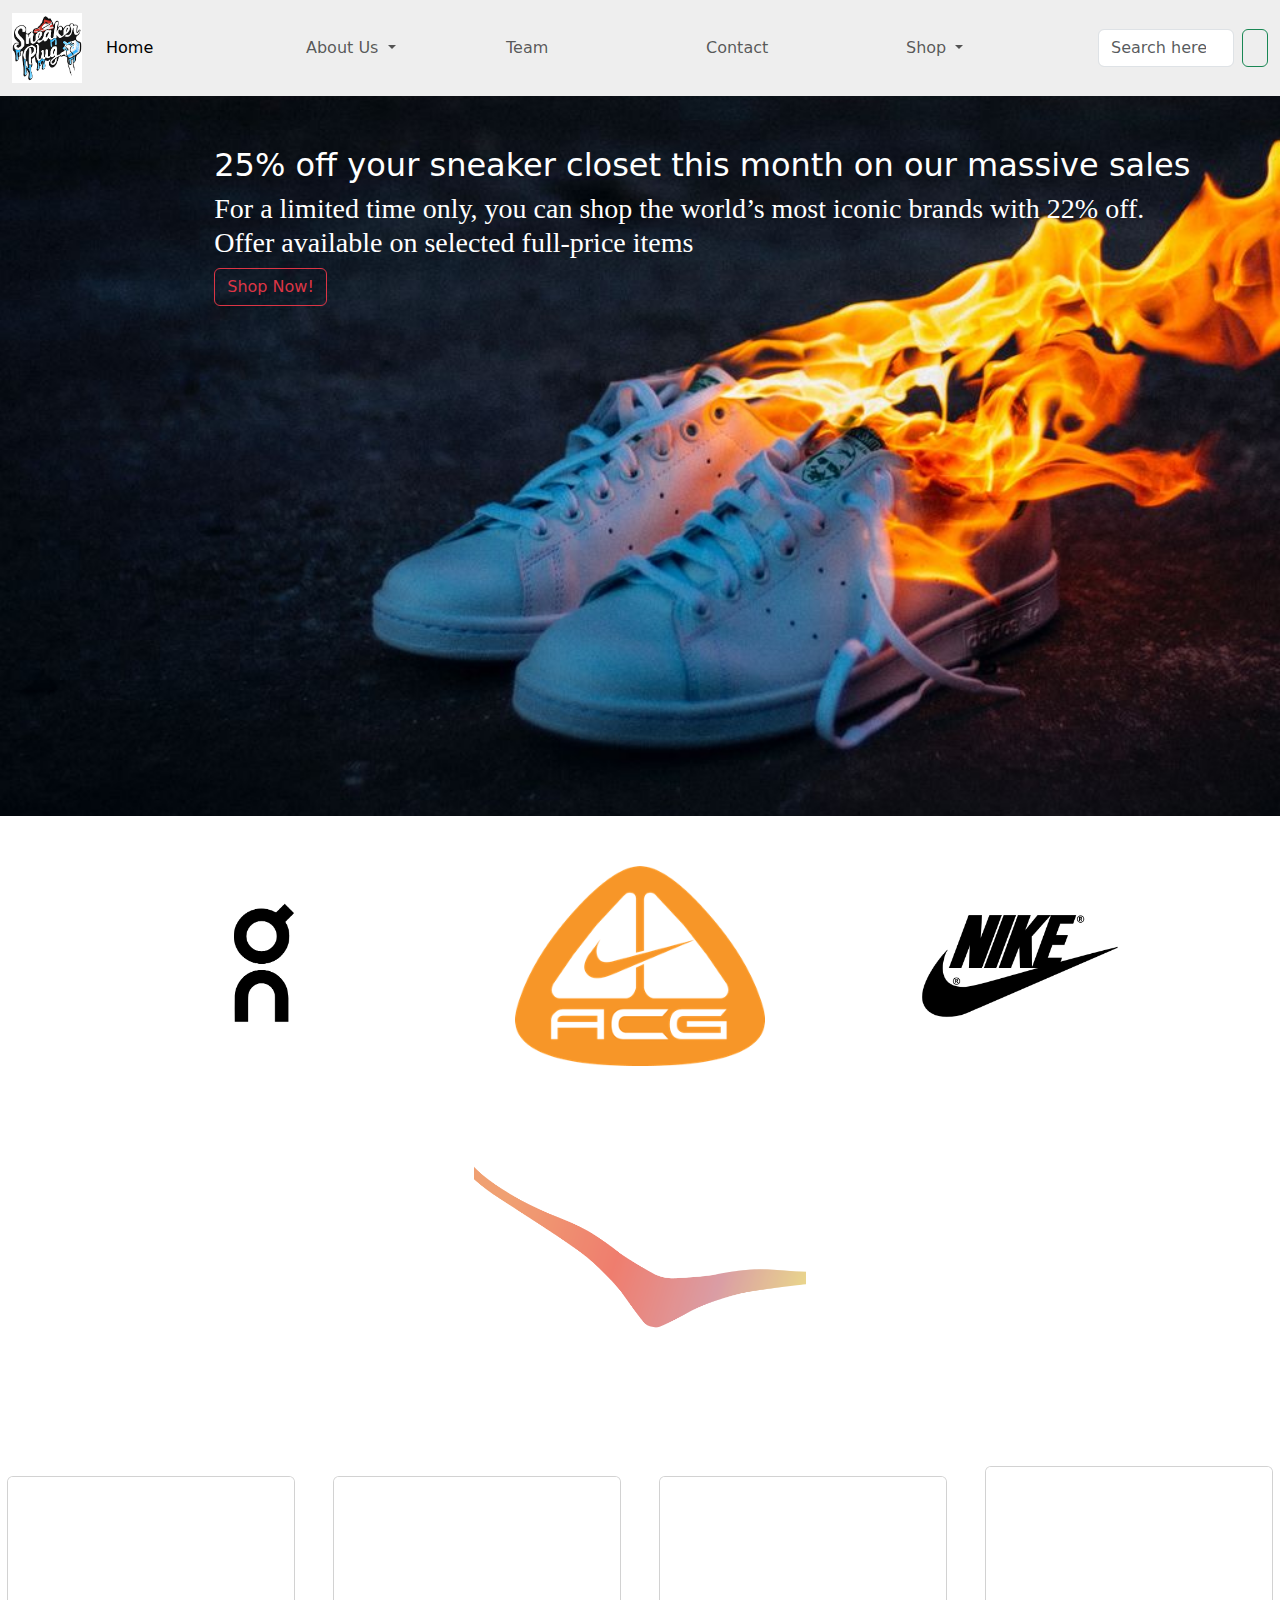
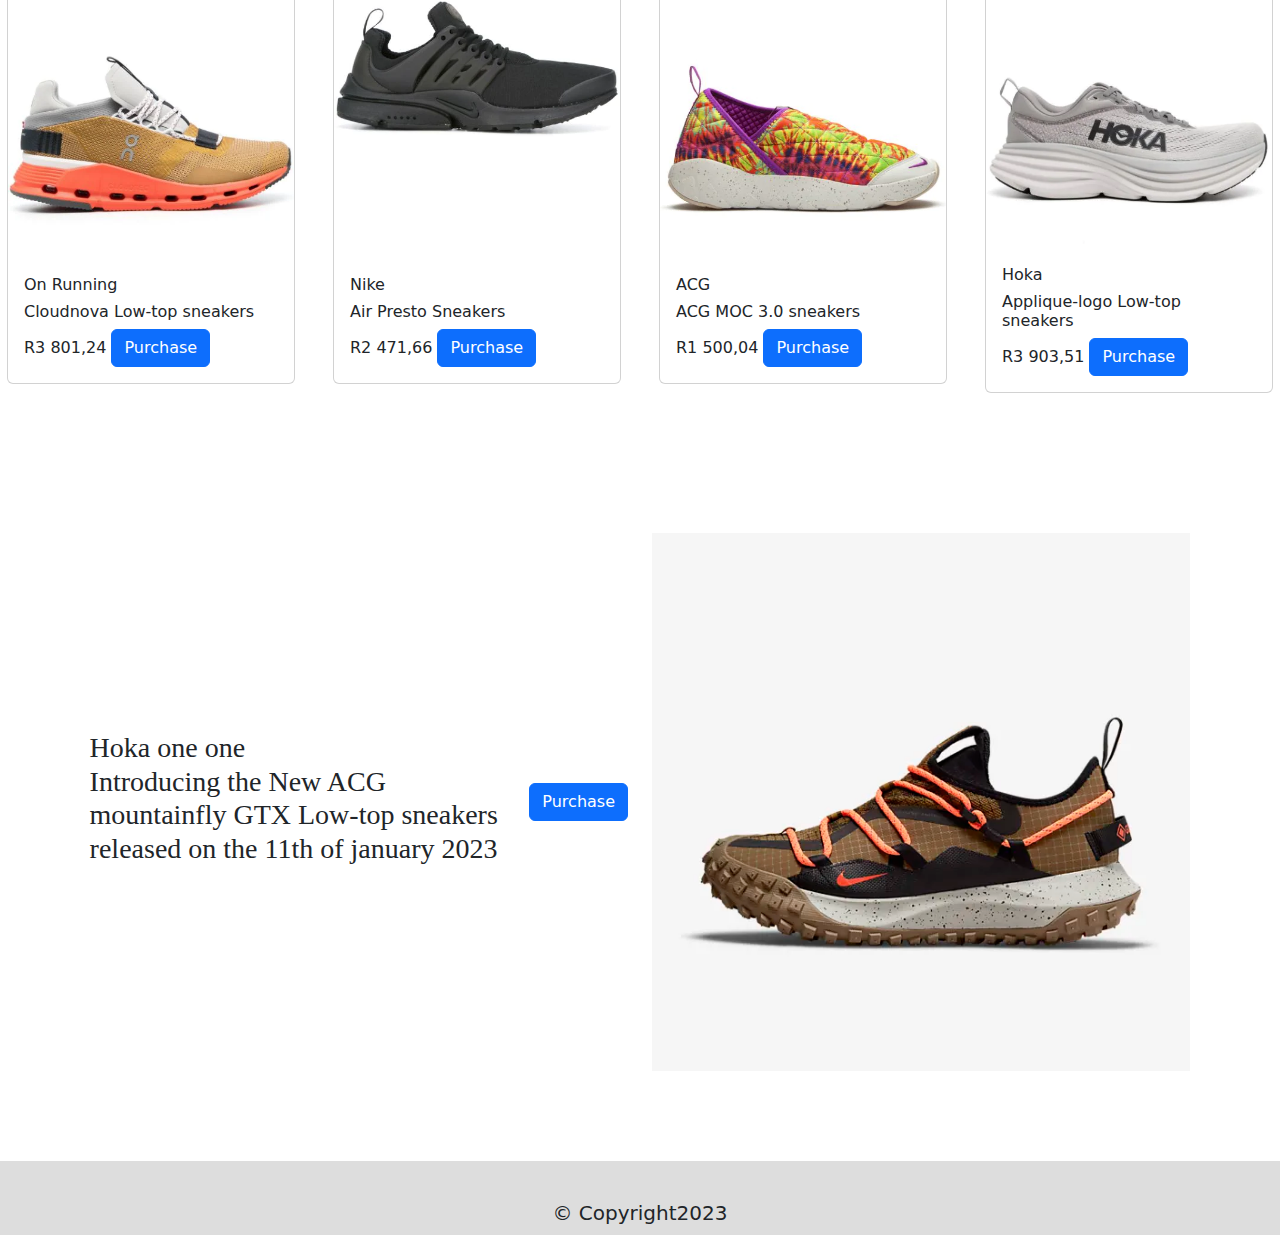
<file: project finale/index.html>
<!doctype html>
<html lang="en">

<head>
    <meta charset="utf-8">
    <meta name="viewport" content="width=device-width, initial-scale=1">
    <title>SneakerFreak</title>
    <link href="https://cdn.jsdelivr.net/npm/bootstrap@5.2.3/dist/css/bootstrap.min.css" rel="stylesheet">
    <link rel="stylesheet" href="https://cdnjs.cloudflare.com/ajax/libs/font-awesome/6.2.1/css/all.min.css" integrity="sha512-MV7K8+y+gLIBoVD59lQIYicR65iaqukzvf/nwasF0nqhPay5w/9lJmVM2hMDcnK1OnMGCdVK+iQrJ7lzPJQd1w==" crossorigin="anonymous" referrerpolicy="no-referrer" />
    <link rel="stylesheet" href="css/style.css">

</head>

<body>

    <header>
        <nav class="navbar navbar-expand-lg ">
            <div class="container-fluid">
                <a class="navbar-brand" href="index.html"><img src="assets/images/brand logos/logo.png" alt="" height="70px" width="70px"></a>
                <button class="navbar-toggler" type="button" data-bs-toggle="collapse"
                    data-bs-target="#navbarSupportedContent" aria-controls="navbarSupportedContent"
                    aria-expanded="false" aria-label="Toggle navigation">
                    <span class="navbar-toggler-icon"></span>
                </button>
                <div class="collapse navbar-collapse" id="navbarSupportedContent">
                    <ul class="navbar-nav me-auto mb-2 mb-lg-0">
                        <li class="nav-item">
                            <a class="nav-link active" aria-current="page" href="index.html">Home <i class="fa-solid fa-house"></i></a>
                        </li>
                        <!-- <li class="nav-item">
                            <a class="nav-link active" aria-current="page" href="about.html">About Us <i class="fa-solid fa-address-card"></i></a>
                        </li> -->

                        
                        <li class="nav-item dropdown">
                            <a class="nav-link dropdown-toggle" href="#" role="button" data-bs-toggle="dropdown"
                                aria-expanded="false">
                                About Us
                            </a>
                            <ul class="dropdown-menu">
                                <li><a class="dropdown-item" href="news.html">News</a></li>                          
                                <li><a class="dropdown-item" href="investors.html">Investors</a></li>
                               
                            </ul>
                        </li> 

                        <li class="nav-item">
                            <a class="nav-link" href="team.html">Team <i class="fa-solid fa-people-group"></i></a>
                        </li>
                        <li class="nav-item">
                            <a class="nav-link" href="contact.html">Contact <i class="fa-solid fa-address-book"></i></i></a>
                        </li>

                        
                         <li class="nav-item dropdown">
                            <a class="nav-link dropdown-toggle" href="#" role="button" data-bs-toggle="dropdown"
                                aria-expanded="false">
                                Shop
                            </a>
                            <ul class="dropdown-menu">
                                <li><a class="dropdown-item" href="onrunning.html">On running</a></li>
                                <li><a class="dropdown-item" href="ACG.html">ACG</a></li>
                                <li><a class="dropdown-item" href="nike.html">Nike</a></li>
                                <li><a class="dropdown-item" href="hoka.html">Hoka</a></li>
                               
                            </ul>
                        </li> 
                        


                    </ul>
                    <form class="d-flex" role="search">
                        <input class="form-control me-2" type="search" placeholder="Search here" aria-label="Search">
                        <button class="btn btn-outline-success" type="submit"> <i class="fa-brands fa-searchengin"></i></i></button>
                    </form>
                </div>
            </div>
        </nav>
    </header>

    <main>
        <div class="landing">
            <div class="landing-inner">
                <div class="info-container">
                    <div class="text-container">
                        <h2>25% off your sneaker closet this month on our massive sales</h2>
                        <h3>For a limited time only, you can shop the world’s most iconic brands with 22% off.<br> Offer available on selected full-price items</h3>
                    </div>
                    <div class="button-container">
                        <a class="shopss" href="hoka.html">
                            <button type="button"  class="btn btn-outline-danger">Shop Now!</button>
                        </a>
                            
                        
                    </div>
                </div>
            </div>
        </div>
        <div class="logos container-lg">
            <div class="row">
             <div class="col-lg-4 logo-container"><a href="onrunning.html"><img class="logo"
                        src="assets/images/brand logos/on-running.png" alt=""></a></div>
                <div class="col-lg-4 logo-container"><a href="ACG.html"><img class="logo" src="assets/images/brand logos/nike-acg-logo.png"
                        alt=""></a></div>
                <div class="col-lg-4 logo-container"><a href="nike.html"><img class="logo" src="assets/images/brand logos/nike-logo.png"
                        alt=""></a></div>
                <div class="col-12 logo-container"><a href="hoka.html"><img class="logo" src="assets/images/brand logos/hokalogo (2).svg"
                            alt=""></a></div>
            </div>
        </div>
        <div class="row">
            <div class="col-lg-3 shoe-container">
                <div class="card" style="width: 18rem;">
                    <img src="assets/images/shoes/runner.webp" class="card-img-top" alt="...">
                    <div class="card-body">
                        <h6>On Running</h6>
                        <h6>Cloudnova Low-top sneakers</h6>
                        R3 801,24 <a class="btn btn-primary" href="" role="button">Purchase <i class="fa-sharp fa-solid fa-cart-shopping"></i></a>
                    </div>
                </div>
            </div>
            <div class="col-lg-3 shoe-container">
                <div class="card" style="width: 18rem;">
                    <img src="assets/images/shoes/runner2.webp" class="card-img-top" alt="...">
                    <div class="card-body">
                       <h6>Nike</h6>
                       <h6>Air Presto Sneakers</h6>
                       R2 471,66 <a class="btn btn-primary" href="" role="button">Purchase <i class="fa-sharp fa-solid fa-cart-shopping"></i></a>
                    </div>
                </div>
            </div>
            <div class="col-lg-3 shoe-container">
                <div class="card" style="width: 18rem;">
                    <img src="assets/images/shoes/runner3.webp" class="card-img-top" alt="...">
                    <div class="card-body">
                        <h6>ACG</h6>
                        <h6>ACG MOC 3.0 sneakers</h6>
                        R1 500,04 <a class="btn btn-primary" href="" role="button">Purchase <i class="fa-sharp fa-solid fa-cart-shopping"></i></a>
                    </div>
                </div>
            </div>
            <div class="col-lg-3 shoe-container">
                <div class="card" style="width: 18rem;">
                    <img src="assets/images/shoes/hoka.webp" class="card-img-top" alt="...">
                    <div class="card-body">
                        <h6>Hoka</h6>
                        <h6>Applique-logo Low-top sneakers</h6>
                        R3 903,51 <a class="btn btn-primary" href="" role="button">Purchase <i class="fa-sharp fa-solid fa-cart-shopping"></i></a>
                    </div>
                </div>
            </div>
        </div>

        

        

        <section class="sec">
            <div class="row">
                <div class="col-md-6 text">
                <h3>Hoka one one<br>
                Introducing the New ACG mountainfly GTX Low-top sneakers released on the 11th of january 2023</h3>
                <div><a class="btn btn-primary" href="" role="button">Purchase <i class="fa-sharp fa-solid fa-cart-shopping"></i></a></div>
                </div>
                <div class="col-md-6">
                    <img class="large-image"src="assets/images/shoes/mountainfly.webp" alt="">
                </div>
            </div>

        </section>

        
    </main>



    <footer class="container-fluid">
        <!-- <p>Lorem ipsum dolor, sit amet consectetur adipisicing elit. Impedit incidunt sed fuga deleniti alias. Sunt est,
            id quia quas quaerat fuga adipisci beatae molestias! Eum earum temporibus tempore deleniti voluptate.</p> -->

        
            <div class="divider">
           <ul class="list-inline">
            <li class="list-inline-item"><a href="https://instagram.com"><i class="fa-brands fa-instagram"></i></a></li>
            <li class="list-inline-item"><a href="https://facebook.com"><i class="fa-brands fa-square-facebook"></i></a></li>
            <li class="list-inline-item"><a href="https://twitter.com"><i class="fa-brands fa-square-twitter"></i></a></li>
            <li class="list-inline-item"><a href="https://tiktok.com"><i><i class="fa-brands fa-tiktok"></i></i></a></li>
           </ul>
            </div>
            <h5>&copy Copyright2023</h5>
    </footer>




    <script src="https://cdn.jsdelivr.net/npm/bootstrap@5.2.3/dist/js/bootstrap.bundle.min.js"
        integrity="sha384-kenU1KFdBIe4zVF0s0G1M5b4hcpxyD9F7jL+jjXkk+Q2h455rYXK/7HAuoJl+0I4"
        crossorigin="anonymous"></script>
</body>

</html>
</file>
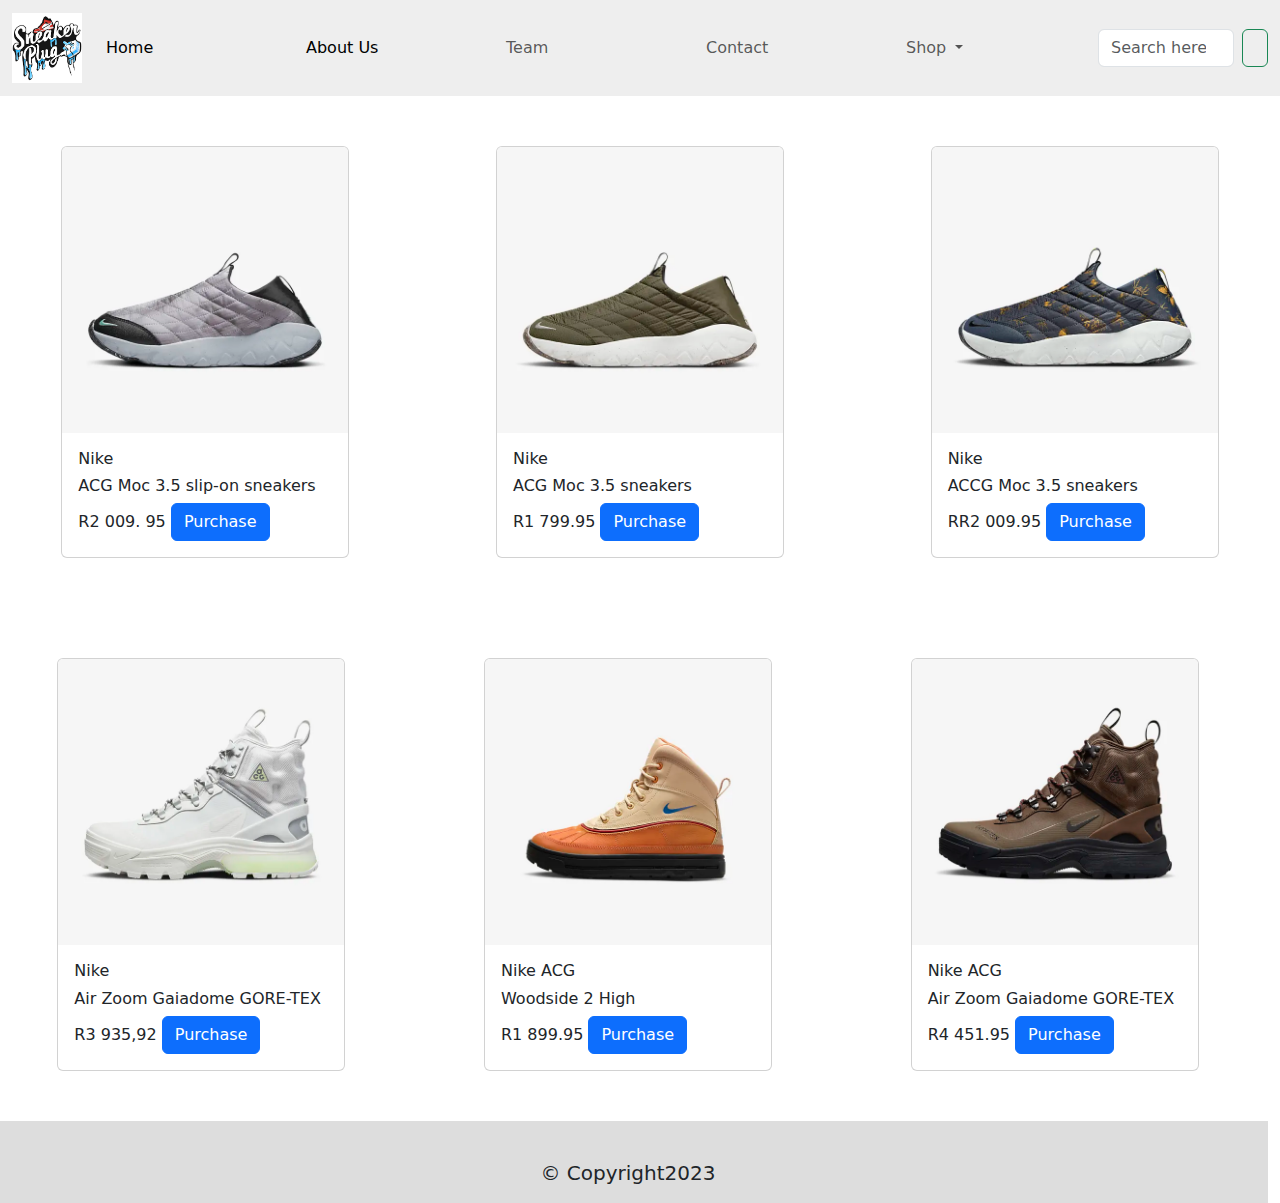
<file: project finale/ACG.html>
<!doctype html>
<html lang="en">

<head>
    <meta charset="utf-8">
    <meta name="viewport" content="width=device-width, initial-scale=1">
    <title>SneakerFreak</title>
    <link href="https://cdn.jsdelivr.net/npm/bootstrap@5.2.3/dist/css/bootstrap.min.css" rel="stylesheet">
    <link rel="stylesheet" href="https://cdnjs.cloudflare.com/ajax/libs/font-awesome/6.2.1/css/all.min.css" integrity="sha512-MV7K8+y+gLIBoVD59lQIYicR65iaqukzvf/nwasF0nqhPay5w/9lJmVM2hMDcnK1OnMGCdVK+iQrJ7lzPJQd1w==" crossorigin="anonymous" referrerpolicy="no-referrer" />
    <link rel="stylesheet" href="css/style.css">
</head>


<body>

    
    <header>
        <nav class="navbar navbar-expand-lg">
            <div class="container-fluid">
                <a class="navbar-brand" href="index.html"><img src="assets/images/brand logos/logo.png" alt="" height="70px" width="70px"></a>
                <button class="navbar-toggler" type="button" data-bs-toggle="collapse"
                    data-bs-target="#navbarSupportedContent" aria-controls="navbarSupportedContent"
                    aria-expanded="false" aria-label="Toggle navigation">
                    <span class="navbar-toggler-icon"></span>
                </button>
                <div class="collapse navbar-collapse" id="navbarSupportedContent">
                    <ul class="navbar-nav me-auto mb-2 mb-lg-0">
                        <li class="nav-item">
                            <a class="nav-link active" aria-current="page" href="index.html">Home <i class="fa-solid fa-house"></i></a>
                        </li>
                        <li class="nav-item">
                            <a class="nav-link active" aria-current="page" href="">About Us <i class="fa-solid fa-address-card"></i></a>
                        </li>
                        <li class="nav-item">
                            <a class="nav-link" href="team.html">Team <i class="fa-solid fa-people-group"></i></a>
                        </li>
                        <li class="nav-item">
                            <a class="nav-link" href="">Contact <i class="fa-solid fa-address-book"></i></i></a>
                        </li>
                       
                        <li class="nav-item dropdown">
                            <a class="nav-link dropdown-toggle" href="#" role="button" data-bs-toggle="dropdown"
                                aria-expanded="false">
                                Shop
                            </a>
                            <ul class="dropdown-menu">
                                <li><a class="dropdown-item" href="onrunning.html">On running</a></li>
                                <li><a class="dropdown-item" href="ACG.html">ACG</a></li>
                                <li><a class="dropdown-item" href="nike.html">Nike</a></li>
                                <li><a class="dropdown-item" href="hoka.html">Hoka</a></li>
                                
                            </ul>
                        </li>
                    </ul>
                    <form class="d-flex" role="search">
                        <input class="form-control me-2" type="search" placeholder="Search here" aria-label="Search">
                        <button class="btn btn-outline-success" type="submit"> <i class="fa-brands fa-searchengin"></i></i></button>
                    </form>
                </div>
            </div>
        </nav>
    </header>

    <div class="row">
        <div class="col-lg-4 shoe-container">
            <div class="card" style="width: 18rem;">
                <img src="assets/images/shoes/acglow.webp" class="card-img-top" alt="...">
                <div class="card-body"> 
                    <h6>Nike</h6>
                    <h6>ACG Moc 3.5 slip-on sneakers</h6>
                    R2 009. 95 <a class="btn btn-primary" href="" role="button">Purchase <i class="fa-sharp fa-solid fa-cart-shopping"></i></a>
                </div>
            </div>
        </div>
        <div class="col-lg-4 shoe-container">
            <div class="card" style="width: 18rem;">
                <img src="assets/images/shoes/acglow2.webp" class="card-img-top" alt="...">
                <div class="card-body">
                <h6>Nike</h6>
                <h6>ACG Moc 3.5 sneakers</h6>
                R1 799.95 <a class="btn btn-primary" href="" role="button">Purchase <i class="fa-sharp fa-solid fa-cart-shopping"></i></a>
                </div>
            </div>
        </div>
        <div class="col-lg-4 shoe-container">
            <div class="card" style="width: 18rem;">
                <img src="assets/images/shoes/acglow3.webp" class="card-img-top" alt="...">
                <div class="card-body">
                <h6>Nike</h6>
                <h6>ACCG Moc 3.5 sneakers</h6>
                RR2 009.95 <a class="btn btn-primary" href="" role="button">Purchase <i class="fa-sharp fa-solid fa-cart-shopping"></i></a>
                </div>
            </div>
        </div>

        <div class="row">
            <div class="col-lg-4 shoe-container">
                <div class="card" style="width: 18rem;">
                    <img src="assets/images/shoes/acg boot.webp" class="card-img-top" alt="...">
                    <div class="card-body">
                    <h6>Nike</h6>
                    <h6>Air Zoom Gaiadome GORE-TEX</h6>
                    R3 935,92 <a class="btn btn-primary" href="" role="button">Purchase <i class="fa-sharp fa-solid fa-cart-shopping"></i></a>
                    </div>
                </div>
            </div>
            <div class="col-lg-4 shoe-container">
                <div class="card" style="width: 18rem;">
                    <img src="assets/images/shoes/acg boot 1.webp" class="card-img-top" alt="...">
                    <div class="card-body">
                    <h6>Nike ACG</h6>
                    <h6>Woodside 2 High</h6>
                    R1 899.95 <a class="btn btn-primary" href="" role="button">Purchase <i class="fa-sharp fa-solid fa-cart-shopping"></i></a>
                    </div>
                </div>
            </div>
            <div class="col-lg-4 shoe-container">
                <div class="card" style="width: 18rem;">
                    <img src="assets/images/shoes/acgboot.webp" class="card-img-top" alt="...">
                    <div class="card-body">
                    <h6>Nike ACG</h6>
                    <h6>Air Zoom Gaiadome GORE-TEX</h6>
                    R4 451.95 <a class="btn btn-primary" href="" role="button">Purchase <i class="fa-sharp fa-solid fa-cart-shopping"></i></a>
                    </div>
                </div>
            </div>







            
    <footer class="container-fluid">
        <!-- <p>Lorem ipsum dolor, sit amet consectetur adipisicing elit. Impedit incidunt sed fuga deleniti alias. Sunt est,
            id quia quas quaerat fuga adipisci beatae molestias! Eum earum temporibus tempore deleniti voluptate.</p> -->

            <div class="divider">
                <ul class="list-inline">
                 <li class="list-inline-item"><a href="https://instagram.com"><i class="fa-brands fa-instagram"></i></a></li>
                 <li class="list-inline-item"><a href="https://facebook.com"><i class="fa-brands fa-square-facebook"></i></a></li>
                 <li class="list-inline-item"><a href="https://twitter.com"><i class="fa-brands fa-square-twitter"></i></a></li>
                 <li class="list-inline-item"><a href="https://tiktok.com"><i><i class="fa-brands fa-tiktok"></i></i></a></li>
                </ul>
                 </div>
                 <h5>&copy Copyright2023</h5>
    </footer>



    <script src="https://cdn.jsdelivr.net/npm/bootstrap@5.2.3/dist/js/bootstrap.bundle.min.js"
        integrity="sha384-kenU1KFdBIe4zVF0s0G1M5b4hcpxyD9F7jL+jjXkk+Q2h455rYXK/7HAuoJl+0I4"
        crossorigin="anonymous"></script>
</body>
</file>
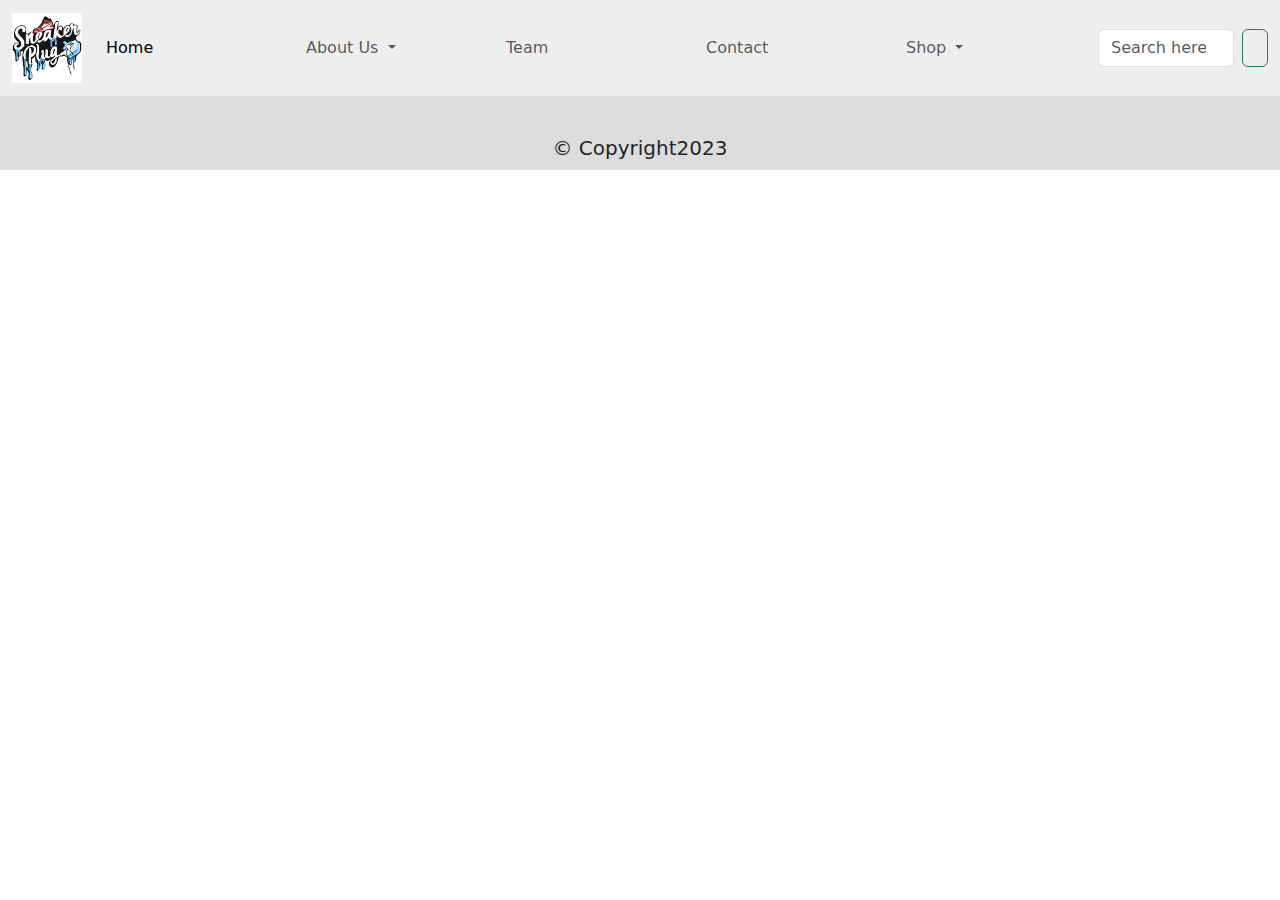
<file: project finale/contact.html>
<!doctype html>
<html lang="en">

<head>
    <meta charset="utf-8">
    <meta name="viewport" content="width=device-width, initial-scale=1">
    <title>SneakerFreak</title>
    <link href="https://cdn.jsdelivr.net/npm/bootstrap@5.2.3/dist/css/bootstrap.min.css" rel="stylesheet">
    <link rel="stylesheet" href="https://cdnjs.cloudflare.com/ajax/libs/font-awesome/6.2.1/css/all.min.css" integrity="sha512-MV7K8+y+gLIBoVD59lQIYicR65iaqukzvf/nwasF0nqhPay5w/9lJmVM2hMDcnK1OnMGCdVK+iQrJ7lzPJQd1w==" crossorigin="anonymous" referrerpolicy="no-referrer" />
    <link rel="stylesheet" href="css/style.css">

</head>

<body>

    <header>
        <nav class="navbar navbar-expand-lg ">
            <div class="container-fluid">
                <a class="navbar-brand" href="index.html"><img src="assets/images/brand logos/logo.png" alt="" height="70px" width="70px"></a>
                <button class="navbar-toggler" type="button" data-bs-toggle="collapse"
                    data-bs-target="#navbarSupportedContent" aria-controls="navbarSupportedContent"
                    aria-expanded="false" aria-label="Toggle navigation">
                    <span class="navbar-toggler-icon"></span>
                </button>
                <div class="collapse navbar-collapse" id="navbarSupportedContent">
                    <ul class="navbar-nav me-auto mb-2 mb-lg-0">
                        <li class="nav-item">
                            <a class="nav-link active" aria-current="page" href="index.html">Home <i class="fa-solid fa-house"></i></a>
                        </li>
                        <!-- <li class="nav-item">
                            <a class="nav-link active" aria-current="page" href="about.html">About Us <i class="fa-solid fa-address-card"></i></a>
                        </li> -->

                        
                        <li class="nav-item dropdown">
                            <a class="nav-link dropdown-toggle" href="#" role="button" data-bs-toggle="dropdown"
                                aria-expanded="false">
                                About Us
                            </a>
                            <ul class="dropdown-menu">
                                <li><a class="dropdown-item" href="news.html">News</a></li>                          
                                <li><a class="dropdown-item" href="investors.html">Investors</a></li>
                               
                            </ul>
                        </li> 

                        <li class="nav-item">
                            <a class="nav-link" href="team.html">Team <i class="fa-solid fa-people-group"></i></a>
                        </li>
                        <li class="nav-item">
                            <a class="nav-link" href="contact.html">Contact <i class="fa-solid fa-address-book"></i></i></a>
                        </li>

                        
                         <li class="nav-item dropdown">
                            <a class="nav-link dropdown-toggle" href="#" role="button" data-bs-toggle="dropdown"
                                aria-expanded="false">
                                Shop
                            </a>
                            <ul class="dropdown-menu">
                                <li><a class="dropdown-item" href="onrunning.html">On running</a></li>
                                <li><a class="dropdown-item" href="ACG.html">ACG</a></li>
                                <li><a class="dropdown-item" href="nike.html">Nike</a></li>
                                <li><a class="dropdown-item" href="hoka.html">Hoka</a></li>
                               
                            </ul>
                        </li> 
                        


                    </ul>
                    <form class="d-flex" role="search">
                        <input class="form-control me-2" type="search" placeholder="Search here" aria-label="Search">
                        <button class="btn btn-outline-success" type="submit"> <i class="fa-brands fa-searchengin"></i></i></button>
                    </form>
                </div>
            </div>
        </nav>
    </header>

    <main>
        
    </main>


    
    <footer class="container-fluid">
        <!-- <p>Lorem ipsum dolor, sit amet consectetur adipisicing elit. Impedit incidunt sed fuga deleniti alias. Sunt est,
            id quia quas quaerat fuga adipisci beatae molestias! Eum earum temporibus tempore deleniti voluptate.</p> -->

        
            <div class="divider">
           <ul class="list-inline">
            <li class="list-inline-item"><a href="https://instagram.com"><i class="fa-brands fa-instagram"></i></a></li>
            <li class="list-inline-item"><a href="https://facebook.com"><i class="fa-brands fa-square-facebook"></i></a></li>
            <li class="list-inline-item"><a href="https://twitter.com"><i class="fa-brands fa-square-twitter"></i></a></li>
            <li class="list-inline-item"><a href="https://tiktok.com"><i><i class="fa-brands fa-tiktok"></i></i></a></li>
           </ul>
            </div>
            <h5>&copy Copyright2023</h5>
    </footer>




    <script src="https://cdn.jsdelivr.net/npm/bootstrap@5.2.3/dist/js/bootstrap.bundle.min.js"
        integrity="sha384-kenU1KFdBIe4zVF0s0G1M5b4hcpxyD9F7jL+jjXkk+Q2h455rYXK/7HAuoJl+0I4"
        crossorigin="anonymous"></script>
</body>

</html>
</file>
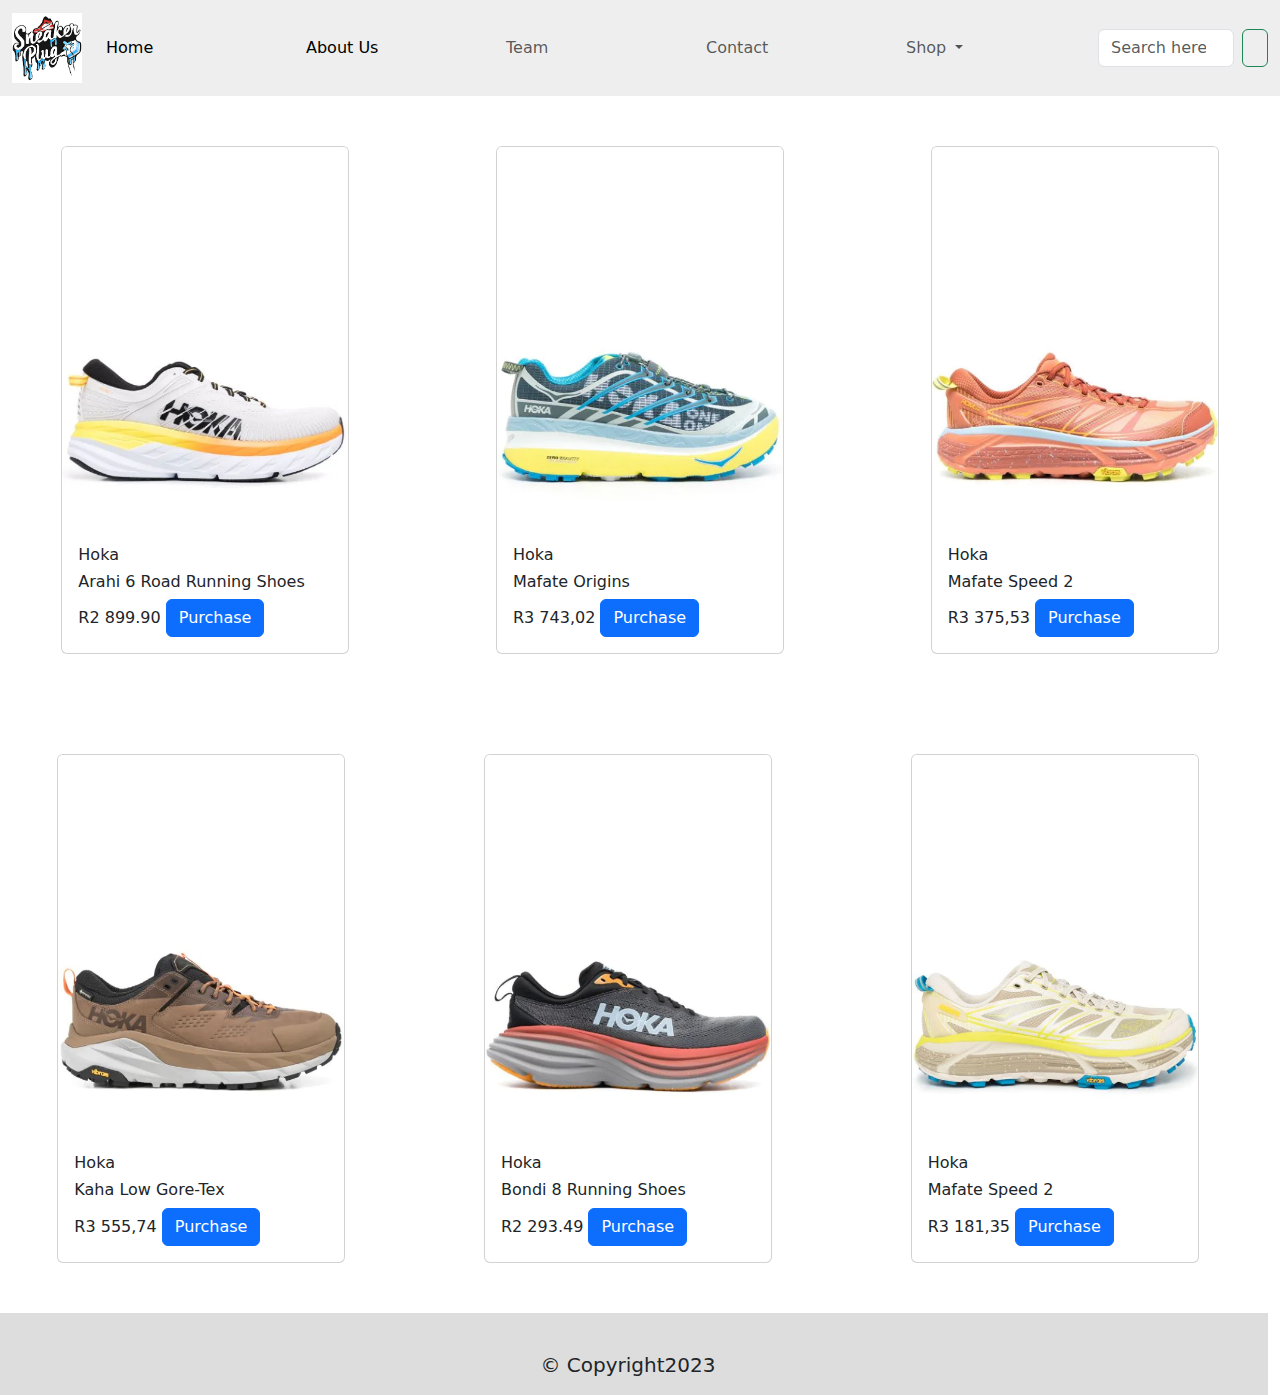
<file: project finale/hoka.html>
<!doctype html>
<html lang="en">

<head>
    <meta charset="utf-8">
    <meta name="viewport" content="width=device-width, initial-scale=1">
    <title>SneakerFreak</title>
    <link href="https://cdn.jsdelivr.net/npm/bootstrap@5.2.3/dist/css/bootstrap.min.css" rel="stylesheet">
    <link rel="stylesheet" href="https://cdnjs.cloudflare.com/ajax/libs/font-awesome/6.2.1/css/all.min.css" integrity="sha512-MV7K8+y+gLIBoVD59lQIYicR65iaqukzvf/nwasF0nqhPay5w/9lJmVM2hMDcnK1OnMGCdVK+iQrJ7lzPJQd1w==" crossorigin="anonymous" referrerpolicy="no-referrer" />
    <link rel="stylesheet" href="css/style.css">
</head>


<body>

    
    <header>
        <nav class="navbar navbar-expand-lg">
            <div class="container-fluid">
                <a class="navbar-brand" href="index.html"><img src="assets/images/brand logos/logo.png" alt="" height="70px" width="70px"></a>
                <button class="navbar-toggler" type="button" data-bs-toggle="collapse"
                    data-bs-target="#navbarSupportedContent" aria-controls="navbarSupportedContent"
                    aria-expanded="false" aria-label="Toggle navigation">
                    <span class="navbar-toggler-icon"></span>
                </button>
                <div class="collapse navbar-collapse" id="navbarSupportedContent">
                    <ul class="navbar-nav me-auto mb-2 mb-lg-0">
                        <li class="nav-item">
                            <a class="nav-link active" aria-current="page" href="index.html">Home </i><i class="fa-solid fa-house"></i></a>
                        </li>
                        <li class="nav-item">
                            <a class="nav-link active" aria-current="page" href="">About Us <i class="fa-solid fa-address-card"></i></a>
                        </li>
                        <li class="nav-item">
                            <a class="nav-link" href="team.html">Team <i class="fa-solid fa-people-group"></i></a>
                        </li>
                        <li class="nav-item">
                            <a class="nav-link" href="">Contact <i class="fa-solid fa-address-book"></i></i></a>
                        </li>
                        
                        <li class="nav-item dropdown">
                            <a class="nav-link dropdown-toggle" href="#" role="button" data-bs-toggle="dropdown"
                                aria-expanded="false">
                                Shop
                            </a>
                            <ul class="dropdown-menu">
                                <li><a class="dropdown-item" href="onrunning.html">On running</a></li>
                                <li><a class="dropdown-item" href="ACG.html">ACG</a></li>
                                <li><a class="dropdown-item" href="nike.html">Nike</a></li>
                                <li><a class="dropdown-item" href="hoka.html">Hoka</a></li>
                               
                            </ul>
                        </li>
                        <!-- <li class="nav-item">
                            <a class="nav-link disabled">Disabled</a>
                        </li> -->
                    </ul>
                    <form class="d-flex" role="search">
                        <input class="form-control me-2" type="search" placeholder="Search here" aria-label="Search">
                        <button class="btn btn-outline-success" type="submit"> <i class="fa-brands fa-searchengin"></i></i></button>
                    </form>
                </div>
            </div>
        </nav>
    </header>


    <div class="row">
        <div class="col-lg-4 shoe-container">
            <div class="card" style="width: 18rem;">
                <img src="assets/images/shoes/hoka1.webp" class="card-img-top" alt="...">
                <div class="card-body">
                    <h6>Hoka</h6>
                        <h6>Arahi 6 Road Running Shoes</h6>
                            R2 899.90 <a class="btn btn-primary" href="" role="button">Purchase <i class="fa-sharp fa-solid fa-cart-shopping"></i></a>
                </div>
            </div>
        </div>
        <div class="col-lg-4 shoe-container">
            <div class="card" style="width: 18rem;">
                <img src="assets/images/shoes/hoka2.webp" class="card-img-top" alt="...">
                <div class="card-body">
                    <h6>Hoka</h6>
                        <h6>Mafate Origins</h6>
                            R3 743,02 <a class="btn btn-primary" href="" role="button">Purchase <i class="fa-sharp fa-solid fa-cart-shopping"></i></a>   
                </div>
            </div>
        </div>
        <div class="col-lg-4 shoe-container">
            <div class="card" style="width: 18rem;">
                <img src="assets/images/shoes/hoka3.webp" class="card-img-top" alt="...">
                <div class="card-body">
                    <h6>Hoka</h6>
                        <h6>Mafate Speed 2</h6>
                            R3 375,53 <a class="btn btn-primary" href="" role="button">Purchase <i class="fa-sharp fa-solid fa-cart-shopping"></i></a>
                </div>
            </div>
        </div>

        <div class="row">
            <div class="col-lg-4 shoe-container">
                <div class="card" style="width: 18rem;">
                    <img src="assets/images/shoes/hoka4.webp" class="card-img-top" alt="...">
                    <div class="card-body">
                        <h6>Hoka</h6>
                            <h6>Kaha Low Gore-Tex</h6>
                                R3 555,74 <a class="btn btn-primary" href="" role="button">Purchase <i class="fa-sharp fa-solid fa-cart-shopping"></i></a>
                    </div>
                </div>
            </div>
            <div class="col-lg-4 shoe-container">
                <div class="card" style="width: 18rem;">
                    <img src="assets/images/shoes/hoka5.webp" class="card-img-top" alt="...">
                    <div class="card-body">
                        <h6>Hoka</h6>
                            <h6>Bondi 8 Running Shoes</h6>
                                R2 293.49 <a class="btn btn-primary" href="" role="button">Purchase <i class="fa-sharp fa-solid fa-cart-shopping"></i></a>
                    </div>
                </div>
            </div>
            <div class="col-lg-4 shoe-container">
                <div class="card" style="width: 18rem;">
                    <img src="assets/images/shoes/hoka6.webp" class="card-img-top" alt="...">
                    <div class="card-body">
                        <h6>Hoka</h6>
                            <h6>Mafate Speed 2</h6>
                                R3 181,35 <a class="btn btn-primary" href="" role="button">Purchase <i class="fa-sharp fa-solid fa-cart-shopping"></i></a>
                    </div>
                </div>
            </div>







            
    <footer class="container-fluid">
        <!-- <p>Lorem ipsum dolor, sit amet consectetur adipisicing elit. Impedit incidunt sed fuga deleniti alias. Sunt est,
            id quia quas quaerat fuga adipisci beatae molestias! Eum earum temporibus tempore deleniti voluptate.</p> -->
            <div class="divider">
                <ul class="list-inline">
                 <li class="list-inline-item"><a href="https://instagram.com"><i class="fa-brands fa-instagram"></i></a></li>
                 <li class="list-inline-item"><a href="https://facebook.com"><i class="fa-brands fa-square-facebook"></i></a></li>
                 <li class="list-inline-item"><a href="https://twitter.com"><i class="fa-brands fa-square-twitter"></i></a></li>
                 <li class="list-inline-item"><a href="https://tiktok.com"><i><i class="fa-brands fa-tiktok"></i></i></a></li>
                </ul>
                 </div>
                 <h5>&copy Copyright2023</h5>
            
    </footer>



    <script src="https://cdn.jsdelivr.net/npm/bootstrap@5.2.3/dist/js/bootstrap.bundle.min.js"
        integrity="sha384-kenU1KFdBIe4zVF0s0G1M5b4hcpxyD9F7jL+jjXkk+Q2h455rYXK/7HAuoJl+0I4"
        crossorigin="anonymous"></script>
</body>
</file>
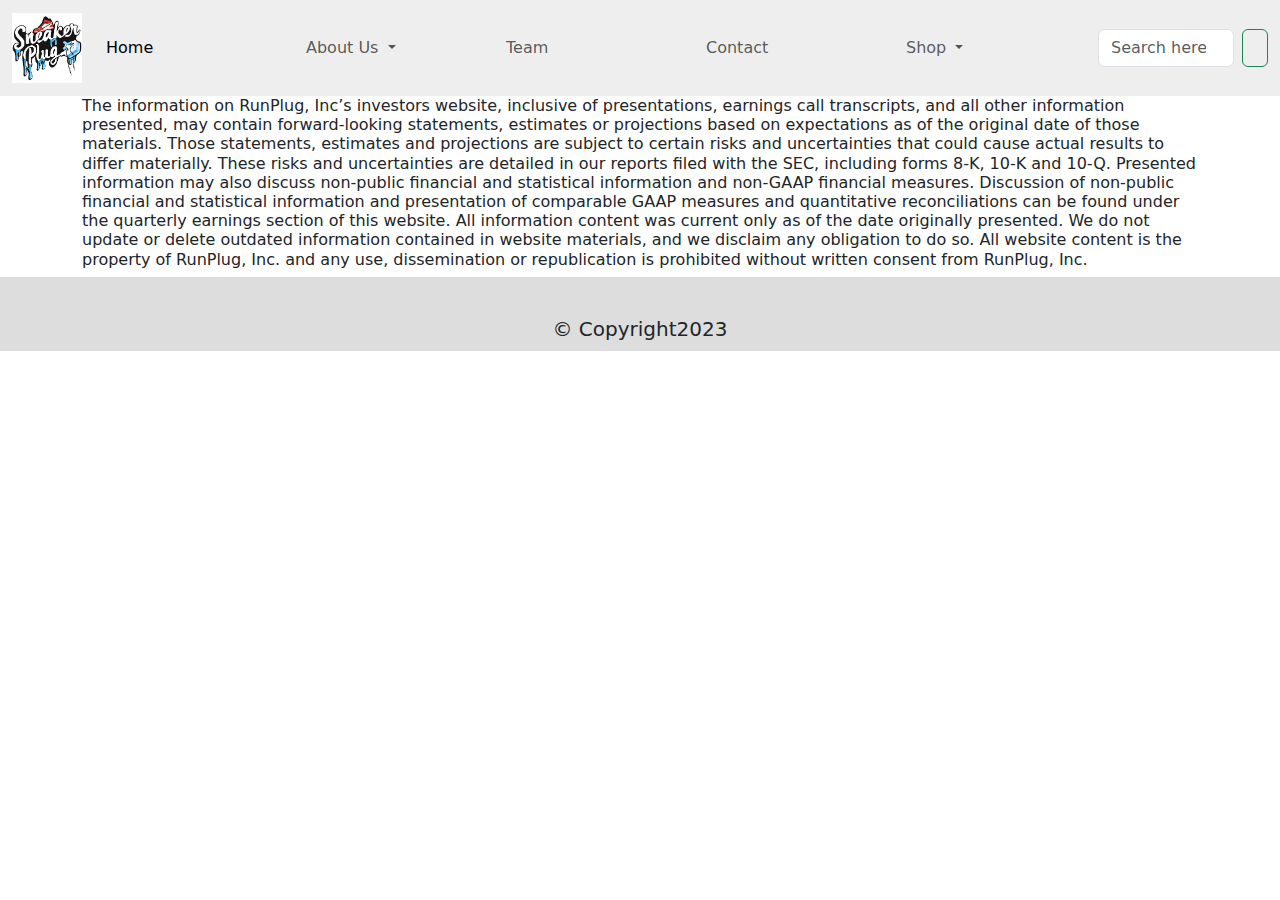
<file: project finale/investors.html>
<!doctype html>
<html lang="en">

<head>
    <meta charset="utf-8">
    <meta name="viewport" content="width=device-width, initial-scale=1">
    <title>SneakerFreak</title>
    <link href="https://cdn.jsdelivr.net/npm/bootstrap@5.2.3/dist/css/bootstrap.min.css" rel="stylesheet">
    <link rel="stylesheet" href="https://cdnjs.cloudflare.com/ajax/libs/font-awesome/6.2.1/css/all.min.css" integrity="sha512-MV7K8+y+gLIBoVD59lQIYicR65iaqukzvf/nwasF0nqhPay5w/9lJmVM2hMDcnK1OnMGCdVK+iQrJ7lzPJQd1w==" crossorigin="anonymous" referrerpolicy="no-referrer" />
    <link rel="stylesheet" href="css/style.css">

</head>

<body>

    <header>
        <nav class="navbar navbar-expand-lg ">
            <div class="container-fluid">
                <a class="navbar-brand" href="index.html"><img src="assets/images/brand logos/logo.png" alt="" height="70px" width="70px"></a>
                <button class="navbar-toggler" type="button" data-bs-toggle="collapse"
                    data-bs-target="#navbarSupportedContent" aria-controls="navbarSupportedContent"
                    aria-expanded="false" aria-label="Toggle navigation">
                    <span class="navbar-toggler-icon"></span>
                </button>
                <div class="collapse navbar-collapse" id="navbarSupportedContent">
                    <ul class="navbar-nav me-auto mb-2 mb-lg-0">
                        <li class="nav-item">
                            <a class="nav-link active" aria-current="page" href="index.html">Home <i class="fa-solid fa-house"></i></a>
                        </li>
                        <!-- <li class="nav-item">
                            <a class="nav-link active" aria-current="page" href="about.html">About Us <i class="fa-solid fa-address-card"></i></a>
                        </li> -->

                        
                        <li class="nav-item dropdown">
                            <a class="nav-link dropdown-toggle" href="#" role="button" data-bs-toggle="dropdown"
                                aria-expanded="false">
                                About Us
                            </a>
                            <ul class="dropdown-menu">
                                <li><a class="dropdown-item" href="news.html">News</a></li>                          
                                <li><a class="dropdown-item" href="investors.html">Investors</a></li>
                               
                            </ul>
                        </li> 

                        <li class="nav-item">
                            <a class="nav-link" href="team.html">Team <i class="fa-solid fa-people-group"></i></a>
                        </li>
                        <li class="nav-item">
                            <a class="nav-link" href="contact.html">Contact <i class="fa-solid fa-address-book"></i></i></a>
                        </li>

                        
                         <li class="nav-item dropdown">
                            <a class="nav-link dropdown-toggle" href="#" role="button" data-bs-toggle="dropdown"
                                aria-expanded="false">
                                Shop
                            </a>
                            <ul class="dropdown-menu">
                                <li><a class="dropdown-item" href="onrunning.html">On running</a></li>
                                <li><a class="dropdown-item" href="ACG.html">ACG</a></li>
                                <li><a class="dropdown-item" href="nike.html">Nike</a></li>
                                <li><a class="dropdown-item" href="hoka.html">Hoka</a></li>
                               
                            </ul>
                        </li> 
                        


                    </ul>
                    <form class="d-flex" role="search">
                        <input class="form-control me-2" type="search" placeholder="Search here" aria-label="Search">
                        <button class="btn btn-outline-success" type="submit"> <i class="fa-brands fa-searchengin"></i></i></button>
                    </form>
                </div>
            </div>
        </nav>
    </header>

    <main>
       
    
        <div class="container">
            <h6>The information on RunPlug, Inc’s investors website, inclusive of presentations, earnings call transcripts, and all other information presented, may contain forward-looking statements, estimates or projections based on expectations as of the original date of those materials. Those statements, estimates and projections are subject to certain risks and uncertainties that could cause actual results to differ materially. These risks and uncertainties are detailed in our reports filed with the SEC, including forms 8-K, 10-K and 10-Q. Presented information may also discuss non-public financial and statistical information and non-GAAP financial measures. Discussion of non-public financial and statistical information and presentation of comparable GAAP measures and quantitative reconciliations can be found under the quarterly earnings section of this website. All information content was current only as of the date originally presented. We do not update or delete outdated information contained in website materials, and we disclaim any obligation to do so. All website content is the property of RunPlug, Inc. and any use, dissemination or republication is prohibited without written consent from RunPlug, Inc.</h6>
          </div>
    </main>


    
    <footer class="container-fluid">
        <!-- <p>Lorem ipsum dolor, sit amet consectetur adipisicing elit. Impedit incidunt sed fuga deleniti alias. Sunt est,
            id quia quas quaerat fuga adipisci beatae molestias! Eum earum temporibus tempore deleniti voluptate.</p> -->

        
            <div class="divider">
           <ul class="list-inline">
            <li class="list-inline-item"><a href="https://instagram.com"><i class="fa-brands fa-instagram"></i></a></li>
            <li class="list-inline-item"><a href="https://facebook.com"><i class="fa-brands fa-square-facebook"></i></a></li>
            <li class="list-inline-item"><a href="https://twitter.com"><i class="fa-brands fa-square-twitter"></i></a></li>
            <li class="list-inline-item"><a href="https://tiktok.com"><i><i class="fa-brands fa-tiktok"></i></i></a></li>
           </ul>
            </div>
            <h5>&copy Copyright2023</h5>
    </footer>




    <script src="https://cdn.jsdelivr.net/npm/bootstrap@5.2.3/dist/js/bootstrap.bundle.min.js"
        integrity="sha384-kenU1KFdBIe4zVF0s0G1M5b4hcpxyD9F7jL+jjXkk+Q2h455rYXK/7HAuoJl+0I4"
        crossorigin="anonymous"></script>
</body>

</html>
</file>
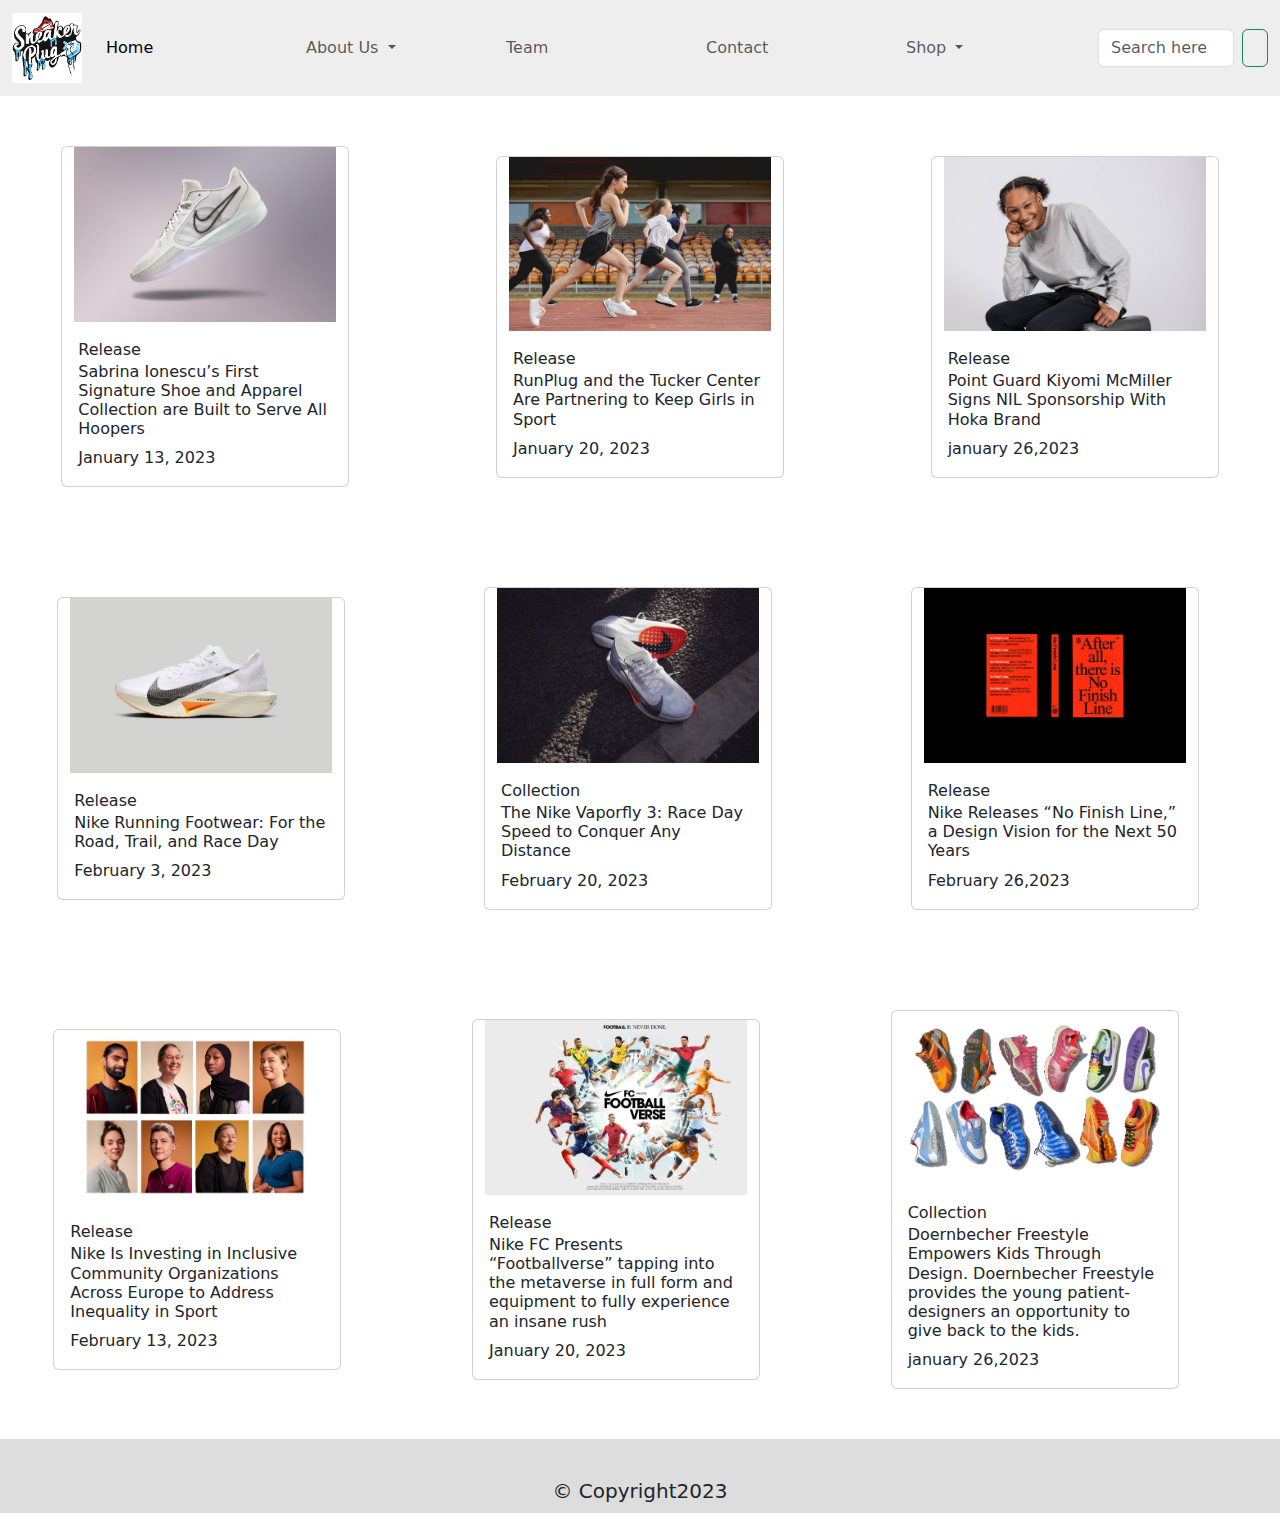
<file: project finale/news.html>
<!doctype html>
<html lang="en">

<head>
    <meta charset="utf-8">
    <meta name="viewport" content="width=device-width, initial-scale=1">
    <title>SneakerFreak</title>
    <link href="https://cdn.jsdelivr.net/npm/bootstrap@5.2.3/dist/css/bootstrap.min.css" rel="stylesheet">
    <link rel="stylesheet" href="https://cdnjs.cloudflare.com/ajax/libs/font-awesome/6.2.1/css/all.min.css" integrity="sha512-MV7K8+y+gLIBoVD59lQIYicR65iaqukzvf/nwasF0nqhPay5w/9lJmVM2hMDcnK1OnMGCdVK+iQrJ7lzPJQd1w==" crossorigin="anonymous" referrerpolicy="no-referrer" />
    <link rel="stylesheet" href="css/style.css">

</head>

<body>

    <header>
        <nav class="navbar navbar-expand-lg ">
            <div class="container-fluid">
                <a class="navbar-brand" href="index.html"><img src="assets/images/brand logos/logo.png" alt="" height="70px" width="70px"></a>
                <button class="navbar-toggler" type="button" data-bs-toggle="collapse"
                    data-bs-target="#navbarSupportedContent" aria-controls="navbarSupportedContent"
                    aria-expanded="false" aria-label="Toggle navigation">
                    <span class="navbar-toggler-icon"></span>
                </button>
                <div class="collapse navbar-collapse" id="navbarSupportedContent">
                    <ul class="navbar-nav me-auto mb-2 mb-lg-0">
                        <li class="nav-item">
                            <a class="nav-link active" aria-current="page" href="index.html">Home <i class="fa-solid fa-house"></i></a>
                        </li>
                        <!-- <li class="nav-item">
                            <a class="nav-link active" aria-current="page" href="about.html">About Us <i class="fa-solid fa-address-card"></i></a>
                        </li> -->

                        
                        <li class="nav-item dropdown">
                            <a class="nav-link dropdown-toggle" href="#" role="button" data-bs-toggle="dropdown"
                                aria-expanded="false">
                                About Us
                            </a>
                            <ul class="dropdown-menu">
                                <li><a class="dropdown-item" href="news.html">News</a></li>
                                <li><a class="dropdown-item" href="">Careers</a></li>
                                <li><a class="dropdown-item" href="">Investors</a></li>
                                <li><a class="dropdown-item" href="">Sustainability</a></li>
                               
                            </ul>
                        </li> 

                        <li class="nav-item">
                            <a class="nav-link" href="team.html">Team <i class="fa-solid fa-people-group"></i></a>
                        </li>
                        <li class="nav-item">
                            <a class="nav-link" href="contact.html">Contact <i class="fa-solid fa-address-book"></i></i></a>
                        </li>

                        
                         <li class="nav-item dropdown">
                            <a class="nav-link dropdown-toggle" href="#" role="button" data-bs-toggle="dropdown"
                                aria-expanded="false">
                                Shop
                            </a>
                            <ul class="dropdown-menu">
                                <li><a class="dropdown-item" href="onrunning.html">On running</a></li>
                                <li><a class="dropdown-item" href="ACG.html">ACG</a></li>
                                <li><a class="dropdown-item" href="nike.html">Nike</a></li>
                                <li><a class="dropdown-item" href="hoka.html">Hoka</a></li>
                               
                            </ul>
                        </li> 
                        


                    </ul>
                    <form class="d-flex" role="search">
                        <input class="form-control me-2" type="search" placeholder="Search here" aria-label="Search">
                        <button class="btn btn-outline-success" type="submit"> <i class="fa-brands fa-searchengin"></i></i></button>
                    </form>
                </div>
            </div>
        </nav>
    </header>

    <main>
        <div class="row">
            <div class="col-lg-4 shoe-container">
                <div class="card" style="width: 18rem;">
                    <img src="assets/images/Newsnaps/nikeion.jpg" class="container-fluid" alt="...">
                    <div class="card-body">
                        <h7>Release</h7>
                        <h6>Sabrina Ionescu’s First Signature Shoe and Apparel Collection are Built to Serve All Hoopers</h6>
                        <h8>January 13, 2023</h8>
                    </div>
                </div>
            </div>
            <div class="col-lg-4 shoe-container">
                <div class="card" style="width: 18rem;">
                    <img src="assets/images/Newsnaps/girlsclub.jpg" class="container-fluid" alt="...">
                    <div class="card-body">
                        <h7>Release</h7>
                        <h6>RunPlug and the Tucker Center Are Partnering to Keep Girls in Sport</h6>
                        <h8>January 20, 2023    </h8>
                    </div>
                </div>
            </div>
            <div class="col-lg-4 shoe-container">
                <div class="card" style="width: 18rem;">
                    <img src="assets/images/Newsnaps/kiyo.jpg" class="container-fluid" alt="...">
                    <div class="card-body">
                        <h7>Release</h7>
                        <h6>Point Guard Kiyomi McMiller Signs NIL Sponsorship With Hoka Brand</h6>  
                        <h8>january 26,2023</h8>  
                    </div>
                </div>
            </div>

            <div class="row">
                <div class="col-lg-4 shoe-container">
                    <div class="card" style="width: 18rem;">
                        <img src="assets/images/Newsnaps/zoom.jpg" class="container-fluid" alt="...">
                        <div class="card-body">
                            <h7>Release</h7>
                            <h6>Nike Running Footwear: For the Road, Trail, and Race Day</h6>
                            <h8>February 3, 2023</h8>
                        </div>
                    </div>
                </div>
                <div class="col-lg-4 shoe-container">
                    <div class="card" style="width: 18rem;">
                        <img src="assets/images/Newsnaps/vapor.jpg" class="container-fluid" alt="...">
                        <div class="card-body">
                            <h7>Collection</h7>
                            <h6>The Nike Vaporfly 3: Race Day Speed to Conquer Any Distance</h6>
                            <h8>February 20, 2023</h8>
                        </div>
                    </div>
                </div>
                <div class="col-lg-4 shoe-container">
                    <div class="card" style="width: 18rem;">
                        <img src="assets/images/Newsnaps/finishline.jpg" class="container-fluid" alt="...">
                        <div class="card-body">
                            <h7>Release</h7>
                            <h6>Nike Releases “No Finish Line,” a Design Vision for the Next 50 Years</h6>  
                            <h8>February 26,2023</h8>  
                        </div>
                    </div>
                </div>
                
                <div class="row">
                    <div class="col-lg-4 shoe-container">
                        <div class="card" style="width: 18rem;">
                            <img src="assets/images/Newsnaps/equality.jpg" class="container-fluid" alt="...">
                            <div class="card-body">
                                <h7>Release</h7>
                                <h6>Nike Is Investing in Inclusive Community Organizations Across Europe to Address Inequality in Sport</h6>
                                <h8>February 13, 2023</h8>
                            </div>
                        </div>
                    </div>
                    <div class="col-lg-4 shoe-container">
                        <div class="card" style="width: 18rem;">
                            <img src="assets/images/Newsnaps/footverse.jpeg" class="container-fluid" alt="...">
                            <div class="card-body">
                                <h7>Release</h7>
                                <h6>Nike FC Presents “Footballverse” tapping into the metaverse in full form and equipment to fully experience an insane rush</h6>
                                <h8>January 20, 2023    </h8>
                            </div>
                        </div>
                    </div>
                    <div class="col-lg-4 shoe-container">
                        <div class="card" style="width: 18rem;">
                            <img src="assets/images/Newsnaps/kidco.jpg" class="container-fluid" alt="...">
                            <div class="card-body">
                                <h7>Collection</h7>
                                <h6>Doernbecher Freestyle Empowers Kids Through Design. Doernbecher Freestyle provides the young patient-designers an opportunity to give back to the kids.</h6>  
                                <h8>january 26,2023</h8>  
                            </div>
                        </div>
                    </div>
        
    </main>



    <footer class="container-fluid">
        <!-- <p>Lorem ipsum dolor, sit amet consectetur adipisicing elit. Impedit incidunt sed fuga deleniti alias. Sunt est,
            id quia quas quaerat fuga adipisci beatae molestias! Eum earum temporibus tempore deleniti voluptate.</p> -->

        
            <div class="divider">
           <ul class="list-inline">
            <li class="list-inline-item"><a href="https://instagram.com"><i class="fa-brands fa-instagram"></i></a></li>
            <li class="list-inline-item"><a href="https://facebook.com"><i class="fa-brands fa-square-facebook"></i></a></li>
            <li class="list-inline-item"><a href="https://twitter.com"><i class="fa-brands fa-square-twitter"></i></a></li>
            <li class="list-inline-item"><a href="https://tiktok.com"><i><i class="fa-brands fa-tiktok"></i></i></a></li>
           </ul>
            </div>
            <h5>&copy Copyright2023</h5>
    </footer>




    <script src="https://cdn.jsdelivr.net/npm/bootstrap@5.2.3/dist/js/bootstrap.bundle.min.js"
        integrity="sha384-kenU1KFdBIe4zVF0s0G1M5b4hcpxyD9F7jL+jjXkk+Q2h455rYXK/7HAuoJl+0I4"
        crossorigin="anonymous"></script>
</body>

</html>
</file>
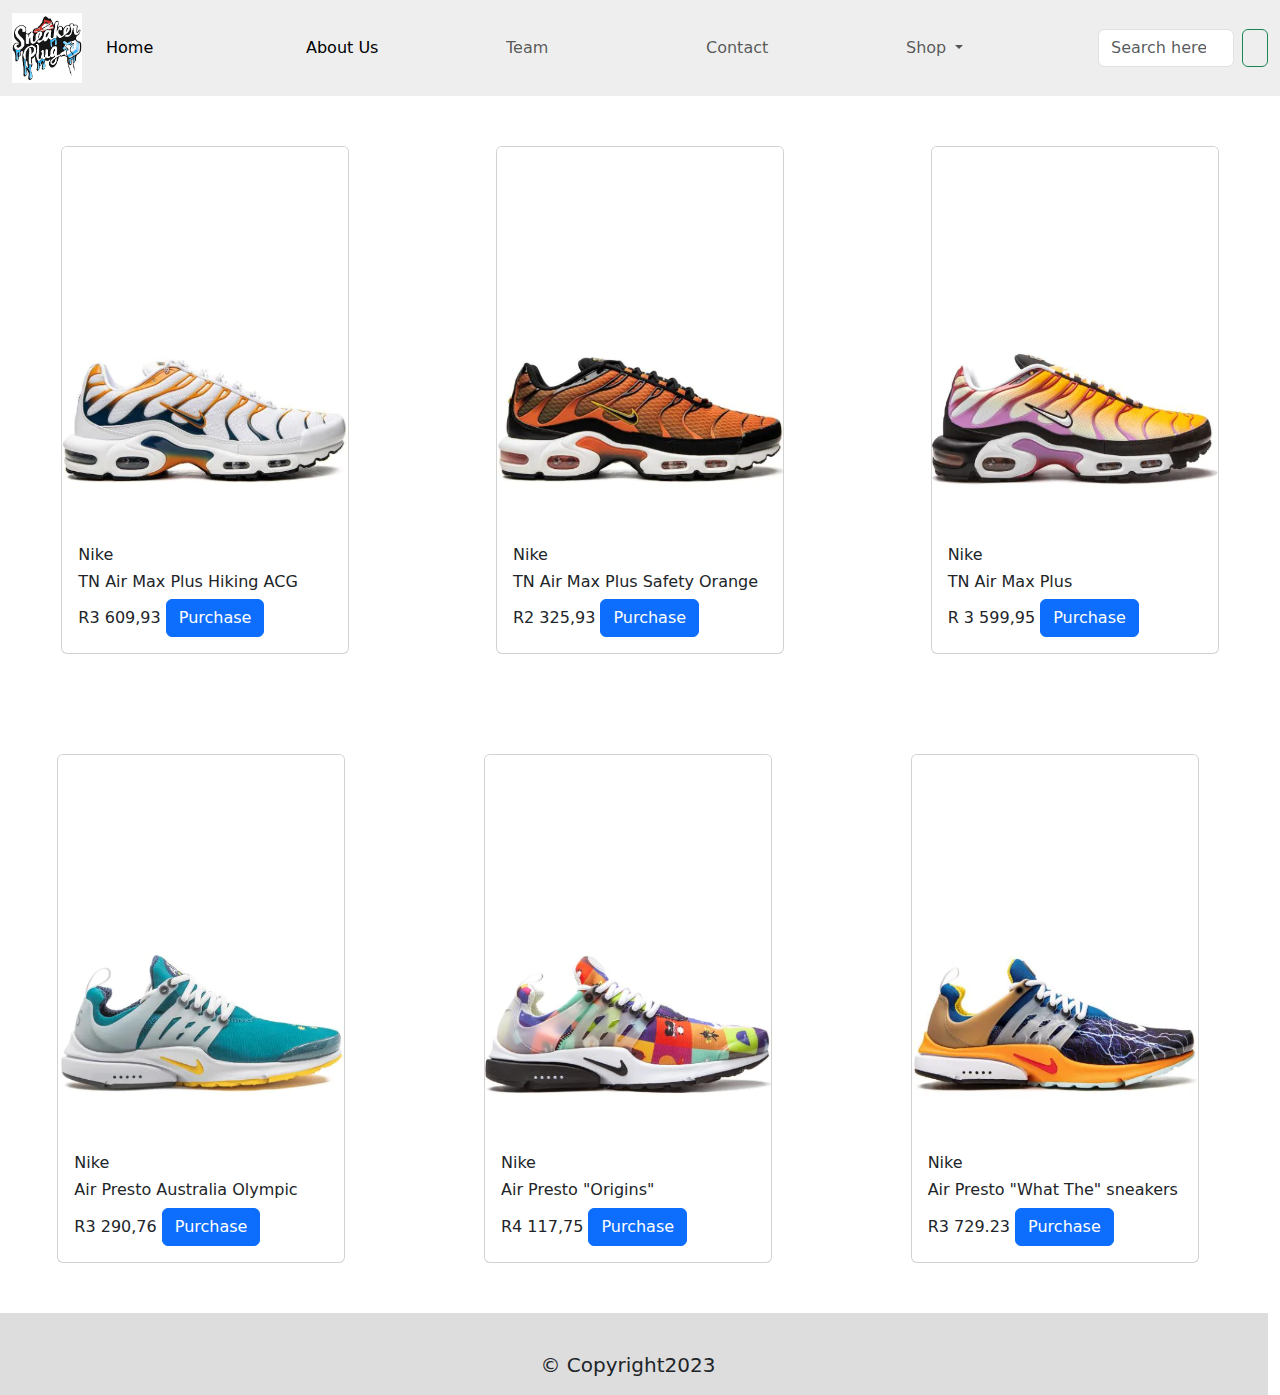
<file: project finale/nike.html>
<!doctype html>
<html lang="en">

<head>
    <meta charset="utf-8">
    <meta name="viewport" content="width=device-width, initial-scale=1">
    <title>SneakerFreak</title>
    <link href="https://cdn.jsdelivr.net/npm/bootstrap@5.2.3/dist/css/bootstrap.min.css" rel="stylesheet">
    <link rel="stylesheet" href="https://cdnjs.cloudflare.com/ajax/libs/font-awesome/6.2.1/css/all.min.css" integrity="sha512-MV7K8+y+gLIBoVD59lQIYicR65iaqukzvf/nwasF0nqhPay5w/9lJmVM2hMDcnK1OnMGCdVK+iQrJ7lzPJQd1w==" crossorigin="anonymous" referrerpolicy="no-referrer" /> 
    <link rel="stylesheet" href="css/style.css">
</head>


<body>

    
    <header>
        <nav class="navbar navbar-expand-lg">
            <div class="container-fluid">
                <a class="navbar-brand" href="index.html"><img src="assets/images/brand logos/logo.png" alt="" height="70px" width="70px"></a>
                <button class="navbar-toggler" type="button" data-bs-toggle="collapse"
                    data-bs-target="#navbarSupportedContent" aria-controls="navbarSupportedContent"
                    aria-expanded="false" aria-label="Toggle navigation">
                    <span class="navbar-toggler-icon"></span>
                </button>
                <div class="collapse navbar-collapse" id="navbarSupportedContent">
                    <ul class="navbar-nav me-auto mb-2 mb-lg-0">
                        <li class="nav-item">
                            <a class="nav-link active" aria-current="page" href="index.html">Home <i class="fa-solid fa-house"></i></a>
                        </li>
                        <li class="nav-item">
                            <a class="nav-link active" aria-current="page" href="">About Us <i class="fa-solid fa-address-card"></i></a>
                        </li>
                        <li class="nav-item">
                            <a class="nav-link" href="team.html">Team <i class="fa-solid fa-people-group"></i></a>
                        </li>
                        <li class="nav-item">
                            <a class="nav-link" href="">Contact <i class="fa-solid fa-address-book"></i></i></a>
                        </li>
                        
                        <li class="nav-item dropdown">
                            <a class="nav-link dropdown-toggle" href="#" role="button" data-bs-toggle="dropdown"
                                aria-expanded="false">
                                Shop
                            </a>
                            <ul class="dropdown-menu">
                                <li><a class="dropdown-item" href="onrunning.html">On running</a></li>
                                <li><a class="dropdown-item" href="ACG.html">ACG</a></li>
                                <li><a class="dropdown-item" href="nike.html">Nike</a></li>
                                <li><a class="dropdown-item" href="hoka.html">Hoka</a></li>
                                
                            </ul>
                        </li>
                        
                    </ul>
                    <form class="d-flex" role="search">
                        <input class="form-control me-2" type="search" placeholder="Search here" aria-label="Search">
                        <button class="btn btn-outline-success" type="submit"> <i class="fa-brands fa-searchengin"></i></i></button>
                    </form>
                </div>
            </div>
        </nav>
    </header>

    <div class="row">
        <div class="col-lg-4 shoe-container">
            <div class="card" style="width: 18rem;">
                <img src="assets/images/shoes/airmaxplus1.webp" class="card-img-top" alt="...">
                <div class="card-body">
                    <h6>Nike</h6>
                    <h6>TN Air Max Plus Hiking ACG</h6>
                    R3 609,93 <a class="btn btn-primary" href="" role="button">Purchase <i class="fa-sharp fa-solid fa-cart-shopping"></i></a>
                </div>
            </div>
        </div>
        <div class="col-lg-4 shoe-container">
            <div class="card" style="width: 18rem;">
                <img src="assets/images/shoes/airmaxplus2.webp" class="card-img-top" alt="...">
                <div class="card-body">
                    <h6>Nike</h6>
                    <h6>TN Air Max Plus Safety Orange</h6>
                    R2 325,93 <a class="btn btn-primary" href="" role="button">Purchase <i class="fa-sharp fa-solid fa-cart-shopping"></i></a>
                </div>
            </div>
        </div>
        <div class="col-lg-4 shoe-container">
            <div class="card" style="width: 18rem;">
                <img src="assets/images/shoes/airmaxplus3.webp" class="card-img-top" alt="...">
                <div class="card-body">
                    <h6>Nike</h6>
                    <h6>TN Air Max Plus</h6>  
                    R 3 599,95 <a class="btn btn-primary" href="" role="button">Purchase <i class="fa-sharp fa-solid fa-cart-shopping"></i></a>  
                </div>
            </div>
        </div>

        <div class="row">
            <div class="col-lg-4 shoe-container">
                <div class="card" style="width: 18rem;">
                    <img src="assets/images/shoes/presto1.webp" class="card-img-top" alt="...">
                    <div class="card-body">
                        <h6>Nike</h6>
                        <h6>Air Presto Australia Olympic</h6>
                        R3 290,76 <a class="btn btn-primary" href="" role="button">Purchase <i class="fa-sharp fa-solid fa-cart-shopping"></i></a>
                    </div>
                </div>
            </div>
            <div class="col-lg-4 shoe-container">
                <div class="card" style="width: 18rem;">
                    <img src="assets/images/shoes/presto2.webp" class="card-img-top" alt="...">
                    <div class="card-body">
                        <h6>Nike</h6>
                        <h6>Air Presto "Origins"</h6>
                        R4 117,75 <a class="btn btn-primary" href="" role="button">Purchase <i class="fa-sharp fa-solid fa-cart-shopping"></i></a>  
                    </div>
                </div>
            </div>
            <div class="col-lg-4 shoe-container">
                <div class="card" style="width: 18rem;">
                    <img src="assets/images/shoes/presto3.webp" class="card-img-top" alt="...">
                    <div class="card-body">
                        <h6>Nike</h6>
                        <h6>Air Presto "What The" sneakers</h6>
                        R3 729.23 <a class="btn btn-primary" href="" role="button">Purchase <i class="fa-sharp fa-solid fa-cart-shopping"></i></a>  
                    </div>
                </div>
            </div>







            
    <footer class="container-fluid">
        <!-- <p>Lorem ipsum dolor, sit amet consectetur adipisicing elit. Impedit incidunt sed fuga deleniti alias. Sunt est,
            id quia quas quaerat fuga adipisci beatae molestias! Eum earum temporibus tempore deleniti voluptate.</p> -->

            <div class="divider">
                <ul class="list-inline">
                 <li class="list-inline-item"><a href="https://instagram.com"><i class="fa-brands fa-instagram"></i></a></li>
                 <li class="list-inline-item"><a href="https://facebook.com"><i class="fa-brands fa-square-facebook"></i></a></li>
                 <li class="list-inline-item"><a href="https://twitter.com"><i class="fa-brands fa-square-twitter"></i></a></li>
                 <li class="list-inline-item"><a href="https://tiktok.com"><i><i class="fa-brands fa-tiktok"></i></i></a></li>
                </ul>
                 </div>
                 <h5>&copy Copyright2023</h5>
    </footer>



    <script src="https://cdn.jsdelivr.net/npm/bootstrap@5.2.3/dist/js/bootstrap.bundle.min.js"
        integrity="sha384-kenU1KFdBIe4zVF0s0G1M5b4hcpxyD9F7jL+jjXkk+Q2h455rYXK/7HAuoJl+0I4"
        crossorigin="anonymous"></script>
</body>
</file>
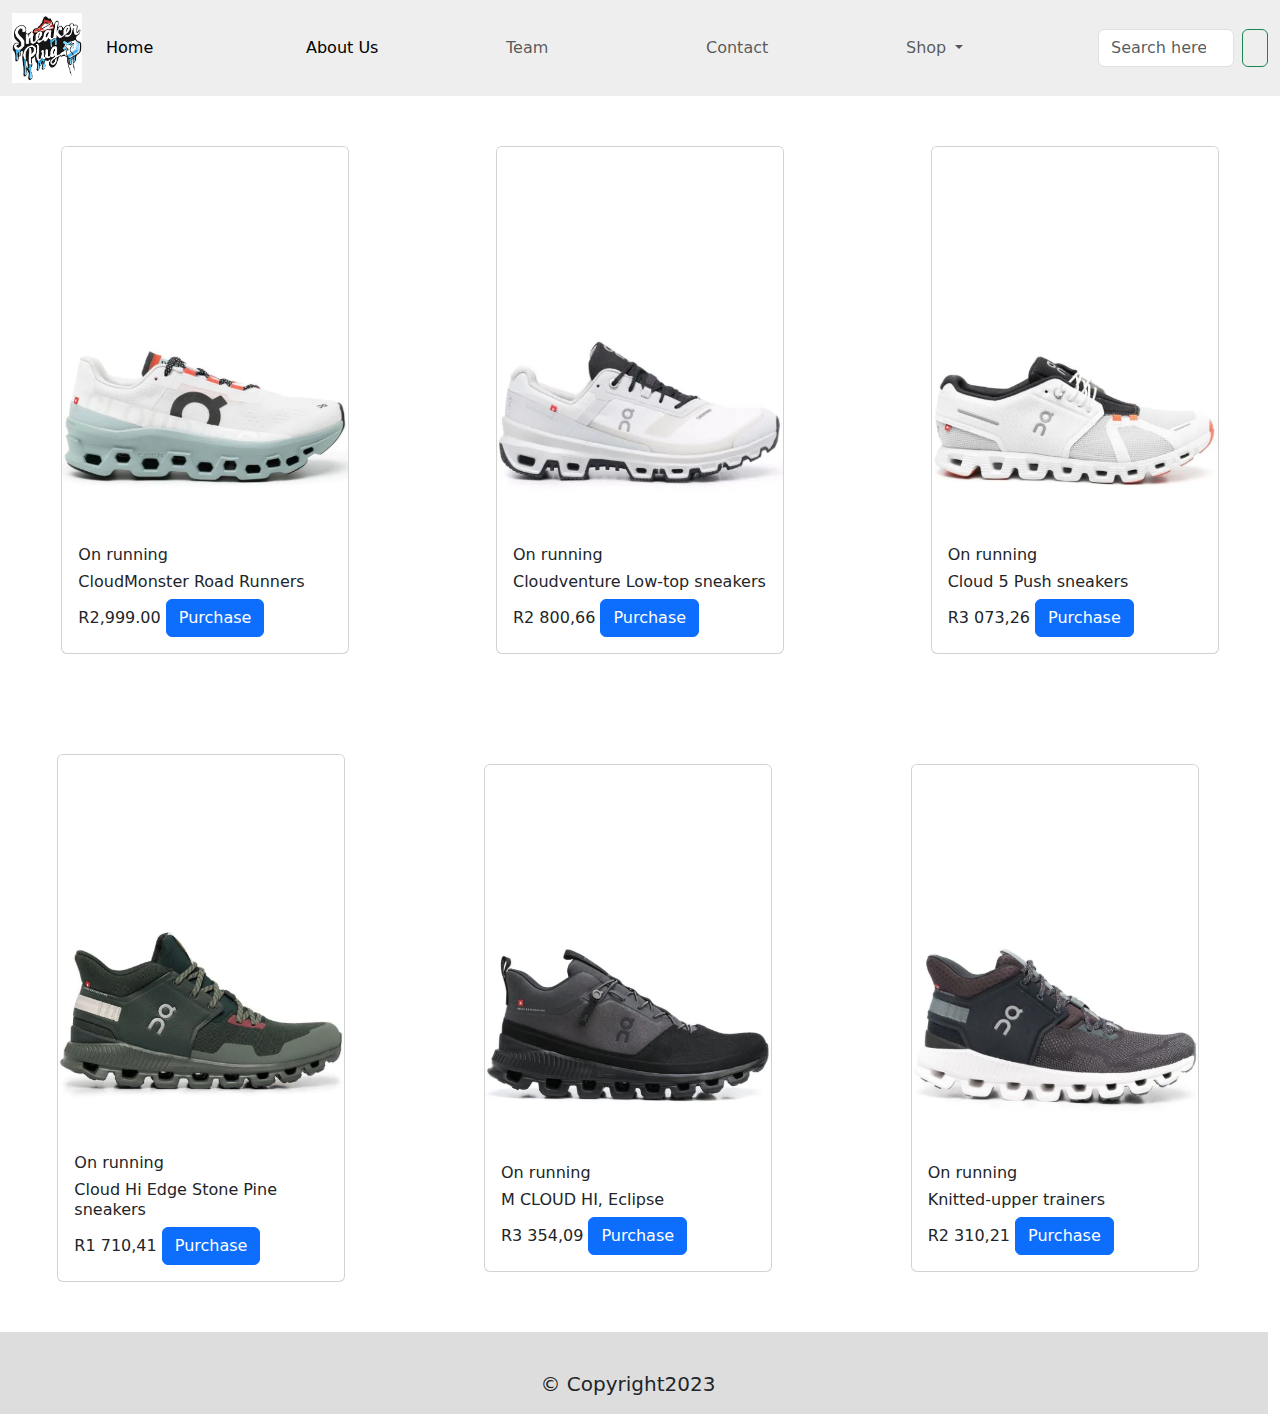
<file: project finale/onrunning.html>
<!doctype html>
<html lang="en">

<head>
    <meta charset="utf-8">
    <meta name="viewport" content="width=device-width, initial-scale=1">
    <title>SneakerFreak</title>
    <link href="https://cdn.jsdelivr.net/npm/bootstrap@5.2.3/dist/css/bootstrap.min.css" rel="stylesheet">
    <link rel="stylesheet" href="https://cdnjs.cloudflare.com/ajax/libs/font-awesome/6.2.1/css/all.min.css" integrity="sha512-MV7K8+y+gLIBoVD59lQIYicR65iaqukzvf/nwasF0nqhPay5w/9lJmVM2hMDcnK1OnMGCdVK+iQrJ7lzPJQd1w==" crossorigin="anonymous" referrerpolicy="no-referrer" />
    <link rel="stylesheet" href="css/style.css">
</head>

<body>

    <header>
        <nav class="navbar navbar-expand-lg ">
            <div class="container-fluid">
                <a class="navbar-brand" href="index.html"><img src="assets/images/brand logos/logo.png" alt="" height="70px" width="70px"></a>
                <button class="navbar-toggler" type="button" data-bs-toggle="collapse"
                    data-bs-target="#navbarSupportedContent" aria-controls="navbarSupportedContent"
                    aria-expanded="false" aria-label="Toggle navigation">
                    <span class="navbar-toggler-icon"></span>
                </button>
                <div class="collapse navbar-collapse" id="navbarSupportedContent">
                    <ul class="navbar-nav me-auto mb-2 mb-lg-0">
                        <li class="nav-item">
                            <a class="nav-link active" aria-current="page" href="index.html">Home <i class="fa-solid fa-house"></i></a>
                        </li>
                        <li class="nav-item">
                            <a class="nav-link active" aria-current="page" href="">About Us <i class="fa-solid fa-address-card"></i></a>
                        </li>
                        <li class="nav-item">
                            <a class="nav-link" href="team.html">Team <i class="fa-solid fa-people-group"></i></a>
                        </li>
                        <li class="nav-item">
                            <a class="nav-link" href="">Contact <i class="fa-solid fa-address-book"></i></i></a>
                        </li>

                        <li class="nav-item dropdown">
                            <a class="nav-link dropdown-toggle" href="#" role="button" data-bs-toggle="dropdown"
                                aria-expanded="false">
                                Shop
                            </a>
                            <ul class="dropdown-menu">
                                <li><a class="dropdown-item" href="onrunning.html">On running</a></li>
                                <li><a class="dropdown-item" href="ACG.html">ACG</a></li>
                                <li><a class="dropdown-item" href="nike.html">Nike</a></li>
                                <li><a class="dropdown-item" href="hoka.html">Hoka</a></li>
                                <li>
                               
                            </ul>
                        </li>
                        
                    </ul>
                    <form class="d-flex" role="search">
                        <input class="form-control me-2" type="search" placeholder="Search here" aria-label="Search">
                        <button class="btn btn-outline-success" type="submit"> <i class="fa-brands fa-searchengin"></i></i></button>
                    </form>
                </div>
            </div>
        </nav>
    </header>

    <div class="row">
        <div class="col-lg-4 shoe-container">
            <div class="card" style="width: 18rem;">
                <img src="assets/images/shoes/running3.webp" class="card-img-top" alt="...">
                <div class="card-body">
                    <h6>On running</h6>
                    <h6>CloudMonster Road Runners</h6>
                    R2,999.00 <a class="btn btn-primary" href="" role="button">Purchase <i class="fa-sharp fa-solid fa-cart-shopping"></i></a>
                </div>
            </div>
        </div>
        <div class="col-lg-4 shoe-container">
            <div class="card" style="width: 18rem;">
                <img src="assets/images/shoes/running2.webp" class="card-img-top" alt="...">
                <div class="card-body">
                    <h6>On running</h6>
                    <h6>Cloudventure Low-top sneakers</h6>
                    R2 800,66 <a class="btn btn-primary" href="" role="button">Purchase <i class="fa-sharp fa-solid fa-cart-shopping"></i></a>
                </div>
            </div>
        </div>
        <div class="col-lg-4 shoe-container">
            <div class="card" style="width: 18rem;">
                <img src="assets/images/shoes/running1.webp" class="card-img-top" alt="...">
                <div class="card-body">
                 <h6>On running</h6>   
                <h6>Cloud 5 Push sneakers</h6>
                R3 073,26 <a class="btn btn-primary" href="" role="button">Purchase <i class="fa-sharp fa-solid fa-cart-shopping"></i></a>
                </div>
            </div>
        </div>

        <div class="row">
            <div class="col-lg-4 shoe-container">
                <div class="card" style="width: 18rem;">
                    <img src="assets/images/shoes/runningboot1.webp" class="card-img-top" alt="...">
                    <div class="card-body">
                        <h6>On running</h6>   
                        <h6>Cloud Hi Edge Stone Pine sneakers</h6>
                        R1 710,41 <a class="btn btn-primary" href="" role="button">Purchase <i class="fa-sharp fa-solid fa-cart-shopping"></i></a>  

                    </div>
                </div>
            </div>
            <div class="col-lg-4 shoe-container">
                <div class="card" style="width: 18rem;">
                    <img src="assets/images/shoes/runningboot2.webp" class="card-img-top" alt="...">
                    <div class="card-body">
                        <h6>On running</h6>   
                        <h6>M CLOUD HI, Eclipse</h6>
                        R3 354,09 <a class="btn btn-primary" href="" role="button">Purchase <i class="fa-sharp fa-solid fa-cart-shopping"></i></a>  

                    </div>
                </div>
            </div>
            <div class="col-lg-4 shoe-container">
                <div class="card" style="width: 18rem;">
                    <img src="assets/images/shoes/runningboot3.webp" class="card-img-top" alt="...">
                    <div class="card-body">
                    <h6>On running</h6>   
                    <h6>Knitted-upper trainers</h6>
                    R2 310,21 <a class="btn btn-primary" href="" role="button">Purchase <i class="fa-sharp fa-solid fa-cart-shopping"></i></a>  

                    </div>
                </div>
            </div>







            
    <footer class="container-fluid">
        <!-- <p>Lorem ipsum dolor, sit amet consectetur adipisicing elit. Impedit incidunt sed fuga deleniti alias. Sunt est,
            id quia quas quaerat fuga adipisci beatae molestias! Eum earum temporibus tempore deleniti voluptate.</p> -->

            <div class="divider">
                <ul class="list-inline">
                 <li class="list-inline-item"><a href="https://instagram.com"><i class="fa-brands fa-instagram"></i></a></li>
                 <li class="list-inline-item"><a href="https://facebook.com"><i class="fa-brands fa-square-facebook"></i></a></li>
                 <li class="list-inline-item"><a href="https://twitter.com"><i class="fa-brands fa-square-twitter"></i></a></li>
                 <li class="list-inline-item"><a href="https://tiktok.com"><i><i class="fa-brands fa-tiktok"></i></i></a></li>
                </ul>
                 </div>
                 <h5>&copy Copyright2023</h5>
    </footer>



    <script src="https://cdn.jsdelivr.net/npm/bootstrap@5.2.3/dist/js/bootstrap.bundle.min.js"
        integrity="sha384-kenU1KFdBIe4zVF0s0G1M5b4hcpxyD9F7jL+jjXkk+Q2h455rYXK/7HAuoJl+0I4"
        crossorigin="anonymous"></script>
</body>
</file>
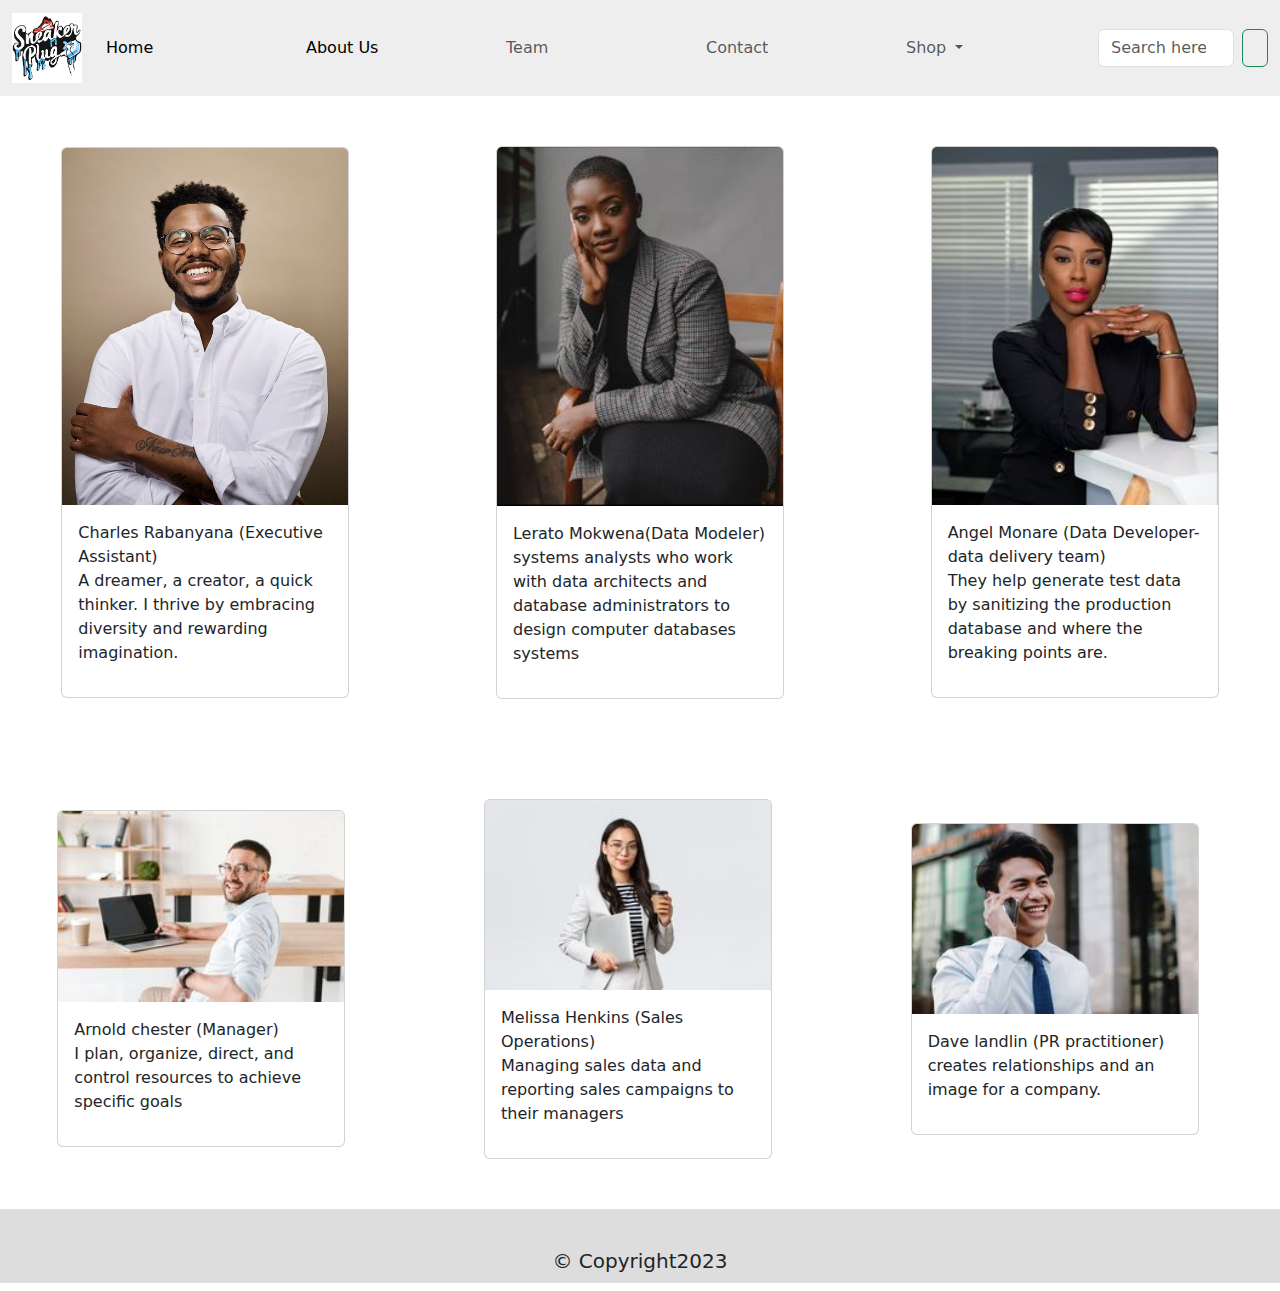
<file: project finale/team.html>
<!doctype html>
<html lang="en">

<head>
    <meta charset="utf-8">
    <meta name="viewport" content="width=device-width, initial-scale=1">
    <title>SneakerFreak</title>
    <link href="https://cdn.jsdelivr.net/npm/bootstrap@5.2.3/dist/css/bootstrap.min.css" rel="stylesheet">
    <link rel="stylesheet" href="https://cdnjs.cloudflare.com/ajax/libs/font-awesome/6.2.1/css/all.min.css" integrity="sha512-MV7K8+y+gLIBoVD59lQIYicR65iaqukzvf/nwasF0nqhPay5w/9lJmVM2hMDcnK1OnMGCdVK+iQrJ7lzPJQd1w==" crossorigin="anonymous" referrerpolicy="no-referrer" />
    <link rel="stylesheet" href="css/style.css">

</head>
  

<body>

    <main>
    <header>
        <nav class="navbar navbar-expand-lg">
            <div class="container-fluid">
                <a class="navbar-brand" href="index.html"><img src="assets/images/brand logos/logo.png" alt="" height="70px" width="70px"></a>
                <button class="navbar-toggler" type="button" data-bs-toggle="collapse"
                    data-bs-target="#navbarSupportedContent" aria-controls="navbarSupportedContent"
                    aria-expanded="false" aria-label="Toggle navigation">
                    <span class="navbar-toggler-icon"></span>
                </button>
                <div class="collapse navbar-collapse" id="navbarSupportedContent">
                    <ul class="navbar-nav me-auto mb-2 mb-lg-0">
                        <li class="nav-item">
                            <a class="nav-link active" aria-current="page" href="">Home </i><i class="fa-solid fa-house"></i></a>
                        </li>
                        <li class="nav-item">
                            <a class="nav-link active" aria-current="page" href="">About Us <i class="fa-solid fa-address-card"></i></a>
                        </li>
                        <li class="nav-item">
                            <a class="nav-link" href="#">Team <i class="fa-solid fa-people-group"></i></a>
                        </li>
                        <li class="nav-item">
                            <a class="nav-link" href="contact.html">Contact <i class="fa-solid fa-address-book"></i></i></a>
                        </li>
                        
                        <li class="nav-item dropdown">
                            <a class="nav-link dropdown-toggle" href="#" role="button" data-bs-toggle="dropdown"
                                aria-expanded="false">
                                Shop
                            </a>
                            <ul class="dropdown-menu">
                                <li><a class="dropdown-item" href="onrunning.html">On running</a></li>
                                <li><a class="dropdown-item" href="ACG.html">ACG</a></li>
                                <li><a class="dropdown-item" href="nike.html">Nike</a></li>
                                <li><a class="dropdown-item" href="hoka.html">Hoka</a></li>
                                
                            </ul>
                        </li>
                        <!-- <li class="nav-item">
                            <a class="nav-link disabled">Disabled</a>
                        </li> -->
                    </ul>
                    <form class="d-flex" role="search">
                        <input class="form-control me-2" type="search" placeholder="Search here" aria-label="Search">
                        <button class="btn btn-outline-success" type="submit"> <i class="fa-brands fa-searchengin"></i></i></button>
                    </form>
                </div>
            </div>
        </nav>
    </header>


    <div class="row">
        <div class="col-lg-4 shoe-container">
            <div class="card" style="width: 18rem;">
                <img src="assets/images/team/charlie.jpg" class="card-img-top" alt="...">
                <div class="card-body">
                    <p>Charles Rabanyana (Executive Assistant)<br>
                         
                    A dreamer, a creator, a quick thinker. I thrive by embracing diversity and rewarding imagination.</p>
                </div>
            </div>
        </div>
        <div class="col-lg-4 shoe-container">
            <div class="card" style="width: 18rem;">
                <img src="assets/images/team/Lerato.jpg" class="card-img-top" alt="...">
                <div class="card-body">
                    <p>Lerato Mokwena(Data Modeler)<br>
                        systems analysts who work with data architects and database administrators to design computer databases systems</p>
                </div>
            </div>
        </div>
        <div class="col-lg-4 shoe-container">
            <div class="card" style="width: 18rem;">
                <img src="assets/images/team/Angel.jpg" class="card-img-top" alt="...">
                <div class="card-body">
                    <p>Angel Monare (Data Developer- data delivery team)<br>
                        They help generate test data by sanitizing the production database and where the breaking points are.</p>
                </div>
            </div>
        </div>

        <div class="row">  
            <div class="col-lg-4 shoe-container">
                <div class="card" style="width: 18rem;">
                    <img src="assets/images/team/Arnold.jpg" class="card-img-top" alt="...">
                    <div class="card-body">
                       <p>Arnold chester (Manager)<br>
                        I plan, organize, direct, and control resources to achieve specific goals</p>
                    </div>
                </div>
            </div>
            <div class="col-lg-4 shoe-container">
                <div class="card" style="width: 18rem;">
                    <img src="assets/images/team/Melissa.jpg" class="card-img-top" alt="...">
                    <div class="card-body">
                       <p>Melissa Henkins (Sales Operations)<br>
                        Managing sales data and reporting sales campaigns to their managers </p>
                    </div>
                </div>
            </div>
            <div class="col-lg-4 shoe-container">
                <div class="card" style="width: 18rem;">
                    <img src="assets/images/team/David.jpg" class="card-img-top" alt="...">
                    <div class="card-body">
                        <p>Dave landlin (PR practitioner)<br>
                            creates relationships and an image for a company.</p>
                    </div>
                </div>
            </div>
        </main>

            
    <footer class="container-fluid">
        <!-- <p>Lorem ipsum dolor, sit amet consectetur adipisicing elit. Impedit incidunt sed fuga deleniti alias. Sunt est,
            id quia quas quaerat fuga adipisci beatae molestias! Eum earum temporibus tempore deleniti voluptate.</p> -->

        
            <div class="divider">
           <ul class="list-inline">
            <li class="list-inline-item"><a href="https://instagram.com"><i class="fa-brands fa-instagram"></i></a></li>
            <li class="list-inline-item"><a href="https://facebook.com"><i class="fa-brands fa-square-facebook"></i></a></li>
            <li class="list-inline-item"><a href="https://twitter.com"><i class="fa-brands fa-square-twitter"></i></a></li>
            <li class="list-inline-item"><a href="https://tiktok.com"><i><i class="fa-brands fa-tiktok"></i></i></a></li>
           </ul>
            </div>
            <h5>&copy Copyright2023</h5>
    </footer>




    <script src="https://cdn.jsdelivr.net/npm/bootstrap@5.2.3/dist/js/bootstrap.bundle.min.js"
        integrity="sha384-kenU1KFdBIe4zVF0s0G1M5b4hcpxyD9F7jL+jjXkk+Q2h455rYXK/7HAuoJl+0I4"
        crossorigin="anonymous"></script>

        </body>
</file>
<file: project finale/css/style.css>
*{
    padding: 0;
    margin: 0;
}

body{
    overflow-X: hidden;
}

/* code that contains header elements from below */

header{
    background-color: black;
}
  
/* navbar styling */

.navbar{
    background-color: #EEEEEE;
}

.nav-item{
    width: 200px;
}

.d-flex:hover{
    width: 350px;
    padding: 0 10px;

}
/* body code from below ( not including the header) */

main{

}

.landing{
    width: 100%;
    background-image: url("../assets/images/wallpapers/fireysneaks.jpg");
    background-size: cover;
    background-attachment: fixed;
    min-height: 80vh;
    
}

.landing-inner{
    display: flex;
    align-items: center;
    justify-content: end;
    padding:50px 7% ;
}

.text-container{
    color: white;
} 

.logo-container{
    /* border: 1px solid black; */
    display: flex;
    justify-content: center;
    align-items: center;
    padding: 50px 0;
}

.logo{
    max-height: 200px;
    width: auto;
}

.shoe-container{
    /* border: 1px solid black; */
    display: flex;
    justify-content: center;
    align-items: center;
    padding: 50px 0;
}

/* defining text for section */

.text{
    display: flex;
    justify-content: center;
    align-items: center;
}

h3{
    font-family:Cambria, Cochin, Georgia, Times, 'Times New Roman', serif;
}

.sec{
    padding-left: 7%;
    padding-right: 7%;
    padding-top: 7%;
    padding-bottom: 7%;
}

.large-image{
    width: 100%;
}

h5{
    text-align: center;
    padding-bottom: 10px;
}

.divider{
    display: flex;
    justify-content: center;
    align-items: center;
}

.list-inline-item{
    padding: 5px;
}

.list-inline-item a{
    color: white;
}

/* footer code from below */

footer{
background-color: #DDDDDD;

}

.shopss{
    text-decoration: none;
    color: red;
}

.shopss:hover{
    color: #DDDDDD;
}
</file>
